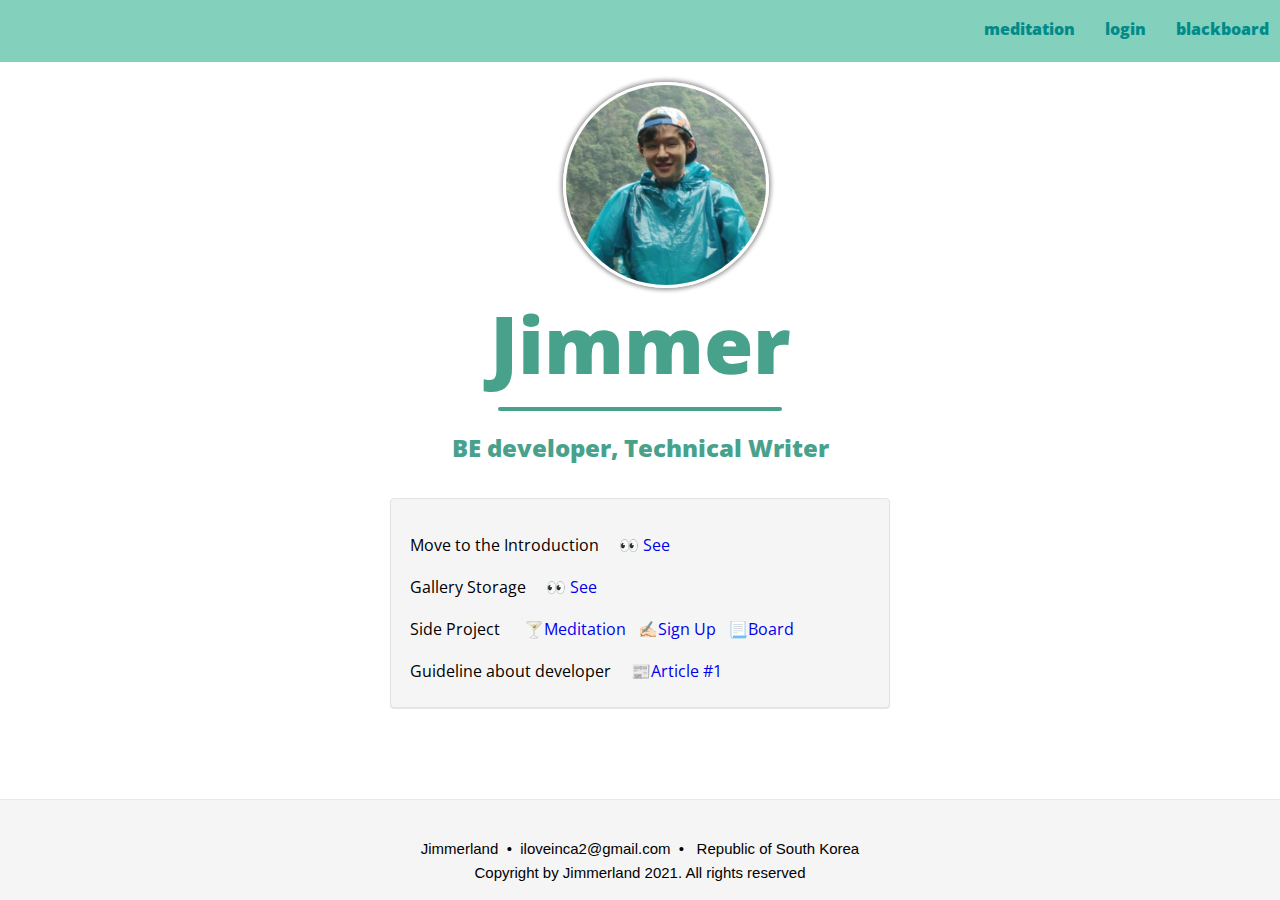
<file: index.html>
<!DOCTYPE html>
<html lang="en">
  <head>
  <meta charset="utf-8" />
  <meta http-equiv="X-UA-Compatible" content="IE=edge">
  <meta name="viewport" content="width=device-width, initial-scale=1.0, maximum-scale=1.0">
  <title>Jim</title>
  <meta name="author" content="jimmer"/>
  <link rel="stylesheet" type="text/css" href="./css/main.css"
  media="only screen and (min-width : 400px)">
  <link rel="stylesheet" href="https://fonts.googleapis.com/css?family=Open+Sans:300italic,400italic,600italic,700italic,800italic,400,300,600,700,800" />
<style>
      
</style>
</head>
  <body onselectstart="return false">
    <nav class="nav" onselectstart="return false">
      <ul class="event">
            <li><a href="./html/meditation.html">meditation</a></li> 
            <li><a href="./html/login.html">login</a></li>
            <li><a href="./html/blackboard.html">blackboard</a></li>        
      </ul>
    </nav>
    <div class="img" onselectstart="return false" ondragstart="return false">  
      <img class="img-file" src="./img/jimmer.jpg" alt="jimmer" onselectstart="return false" ondragstart="return false"/>
    </div>
     
    <div class="namebox" onselectstart="return false">
      <h1 class="main-name">Jimmer</h1>
      <hr class="small">
      <h2 class="comments">BE developer, Technical Writer</h2>
    </div>

  <div role="main" class="intro_container">
    <div class="row">
        <div class="intro">
            <p>Move to the Introduction &nbsp;&nbsp;&nbsp;&nbsp;<a href="./html/helloJim.html">👀&nbsp;See</a></p>
            <p>Gallery Storage&nbsp;&nbsp;&nbsp;&nbsp;<a href="./html/gallery.html"> 👀&nbsp;See&nbsp;</a></p>
            <p>Side Project &nbsp;&nbsp;&nbsp;&nbsp;
              <a href="./html/meditation.html">🍸Meditation&nbsp;</a>&nbsp;
              <a href="./html/login.html">✍🏻Sign Up</a>&nbsp;&nbsp;
              <a href="./html/blackboard.html">📃Board</a>&nbsp;
            </p>
            <!-- <a href="./html/e-commerce.html">Beta</a> -->
            <p>Guideline about developer &nbsp;&nbsp;&nbsp;&nbsp;<a href="./html/roadmap.html">📰Article&nbsp;#1</a></p>
            <!-- <p>What is the First-class-object? &nbsp;&nbsp;&nbsp;&nbsp;<a href="">#Article&nbsp;2</a></p> -->
        </div>
    </div>
  </div>
  <footer>
  <div class="container">
    <div class="link-icon">
      <ul class="">
        <li><a href="" ></a></li>
        <li><a href=""> </a></li>
        <li></li>
        <li><a href="" ><span class=""></span></a></li>
        <li></li>
      </ul>
    <p class="copyright">
        <span>Jimmerland</span>&nbsp;&nbsp;&bull;&nbsp; iloveinca2@gmail.com &nbsp;&bull;&nbsp;&nbsp;
        <span>Republic of South Korea</span>     
    </p>  
    <p class="reference">
        <span>Copyright by Jimmerland 2021. All rights reserved</a>
    </p>
      </div>
    </div>
  </div>
</footer>
  </body>
</html>
</file>
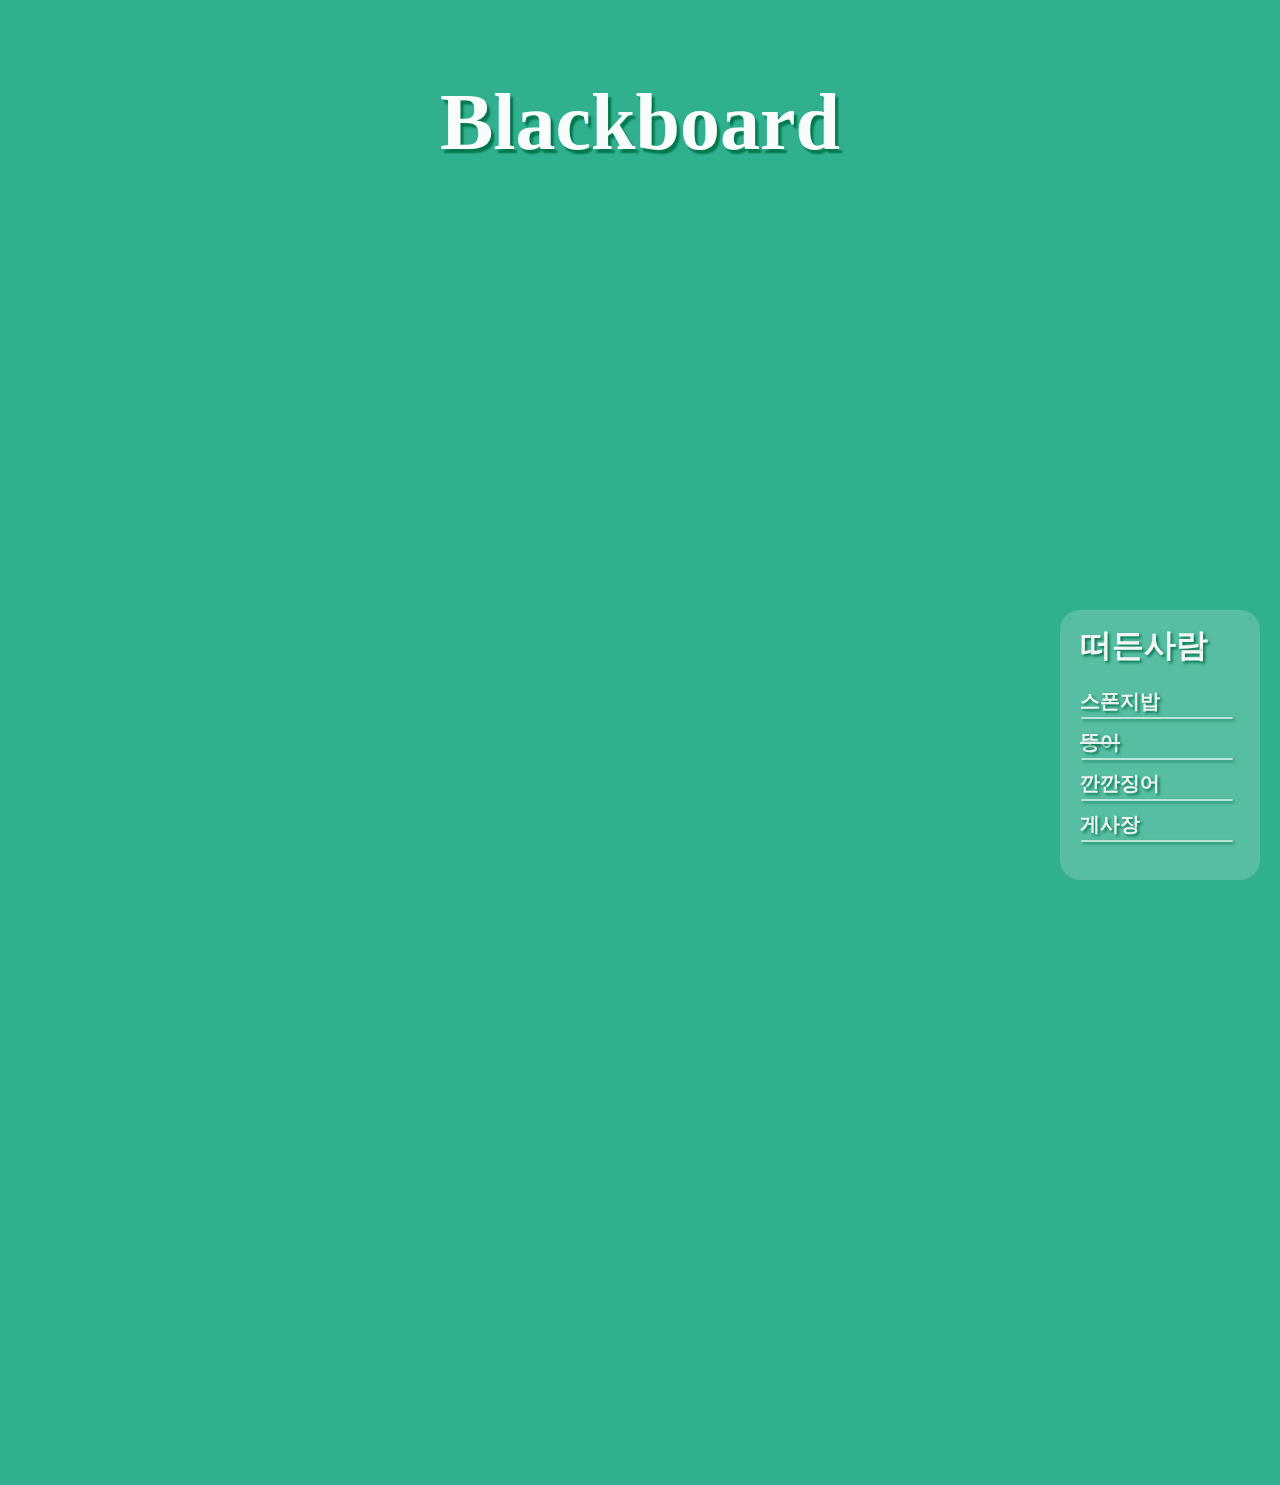
<file: html/blackboard.html>
<!DOCTYPE html>
<html lang="en">
<head>
<meta charset="UTF-8">
<meta http-equiv="X-UA-Compatible" content="IE=edge">
<meta name="viewport" content="width=device-width, initial-scale=1.0">
<title>Blackboard</title>
<link rel="stylesheet" type="text/css" href="../css/blackboard.css"
  media="only screen and (min-width : 400px)">
  <style>
      
  </style>
</head>

<body>
    <h1>Blackboard</h1>
    <div></div>
    <div id="memo"></div>
    
    <!-- 떠든사람 -->
    <div class="fixed"></div>
    <div class="fixed2">
        <p class="foot-title">
            떠든사람
        </p>
        <p class="foot-contents">스폰지밥</p>
        <hr class="foot-line">
        <p class="foot-contents"><del>뚱이</del></p>
        <hr class="foot-line">
        <p class="foot-contents">깐깐징어</p>
        <hr class="foot-line">
        <p class="foot-contents">게사장</p>
        <hr class="foot-line">
    </div>
    <!-- 분필 칠판 effect -->   
</body>
</html>
</file>
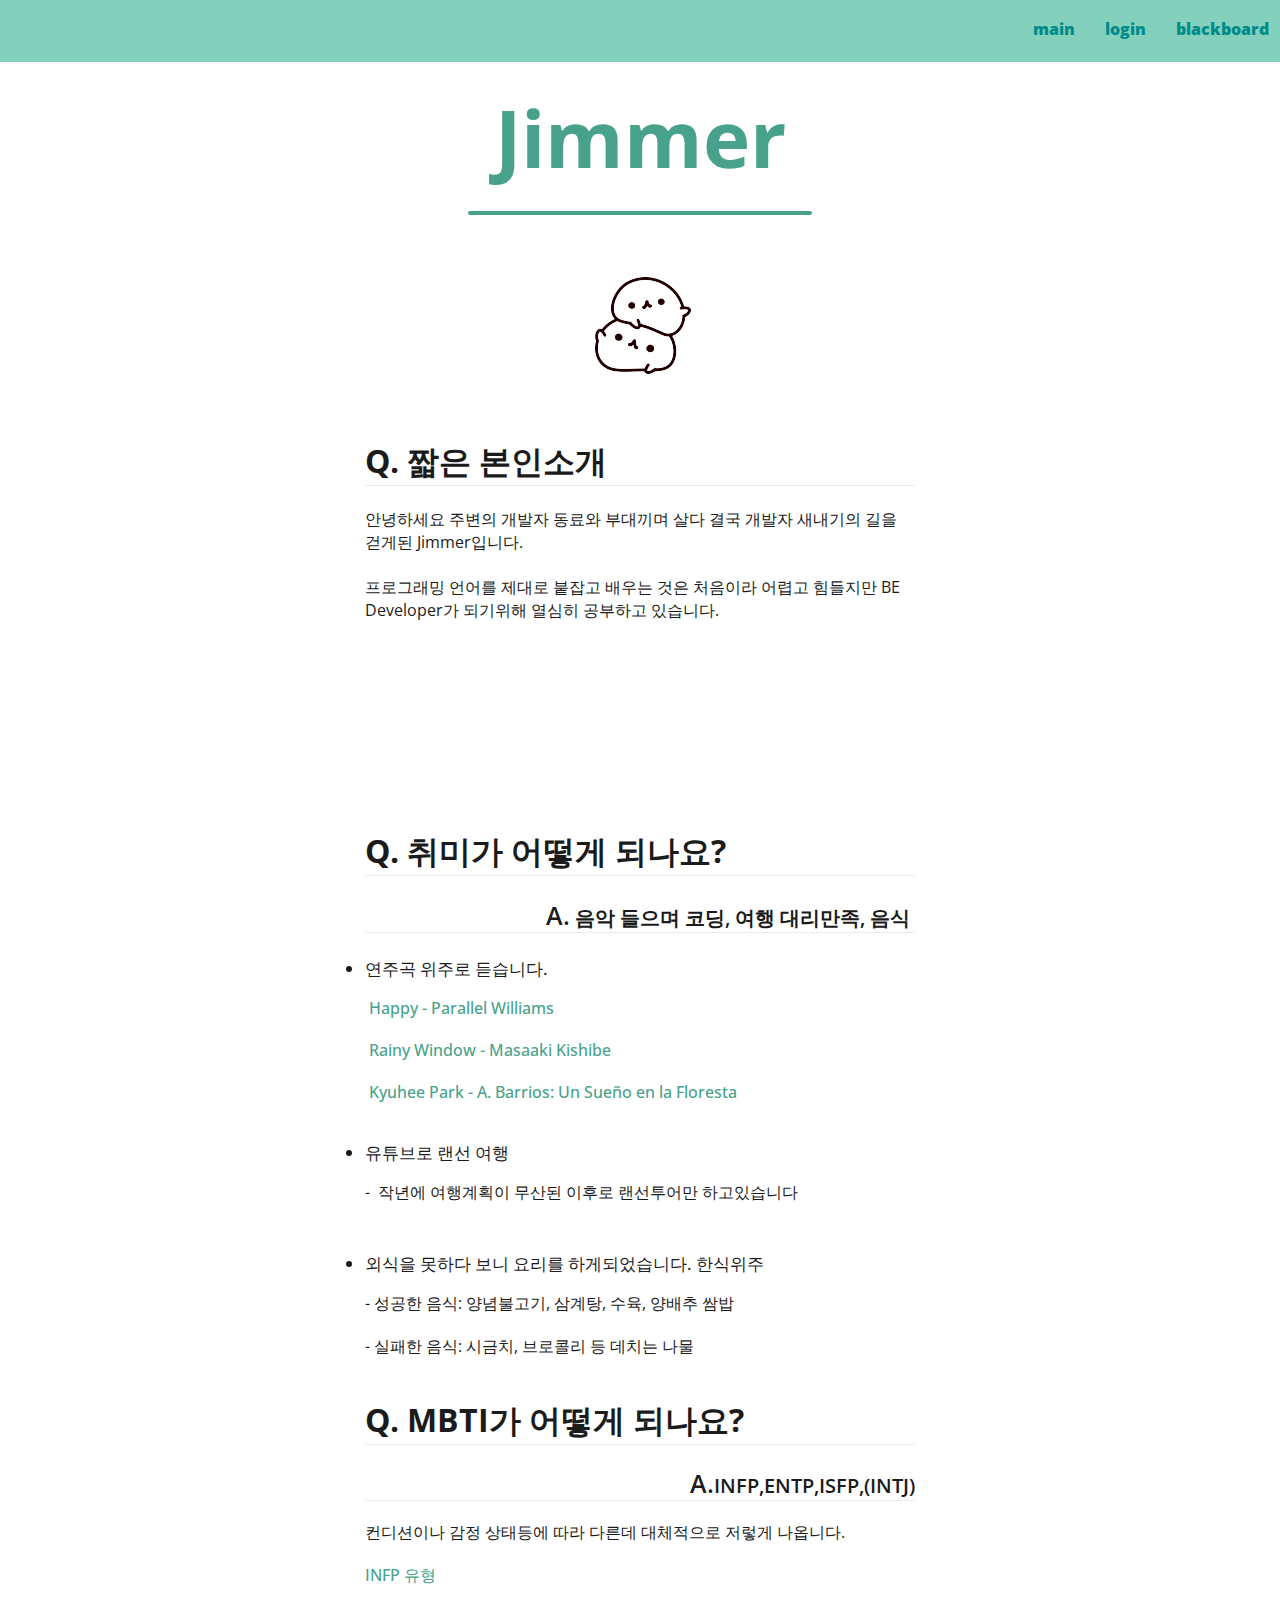
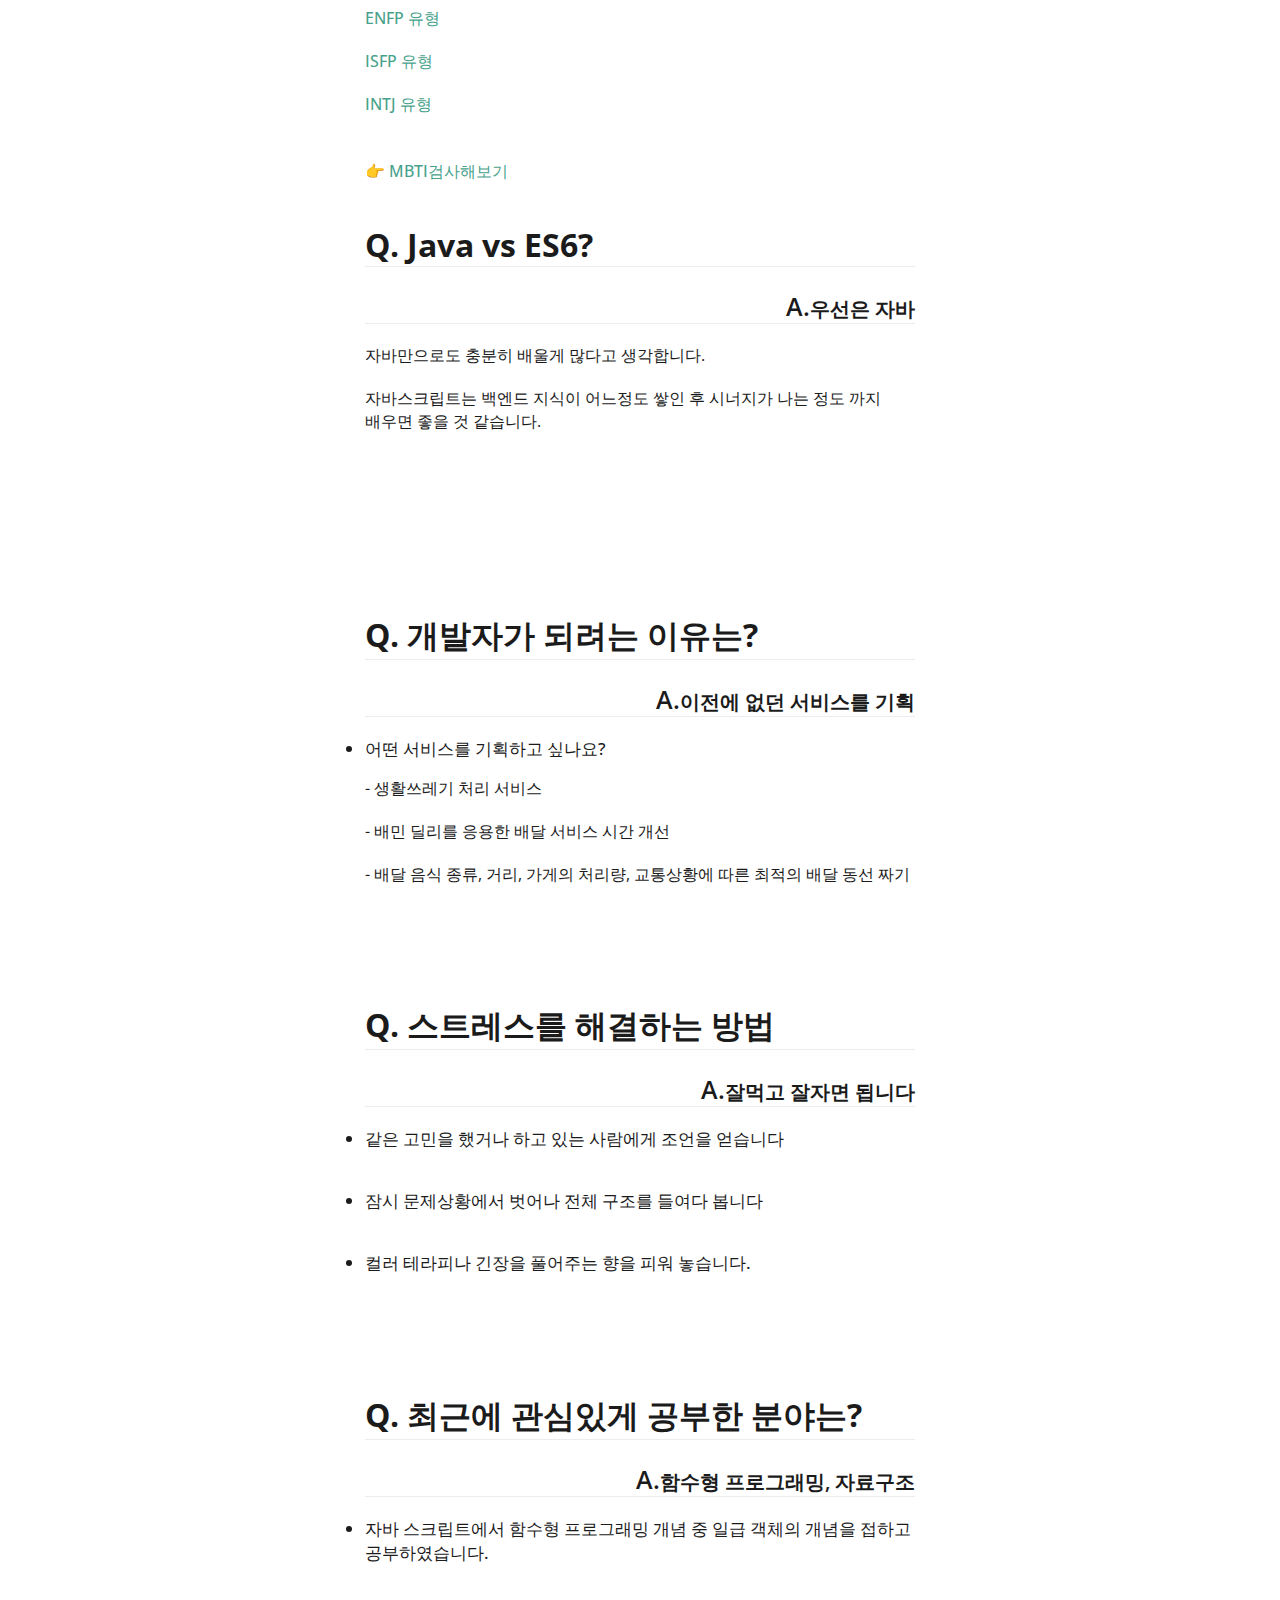
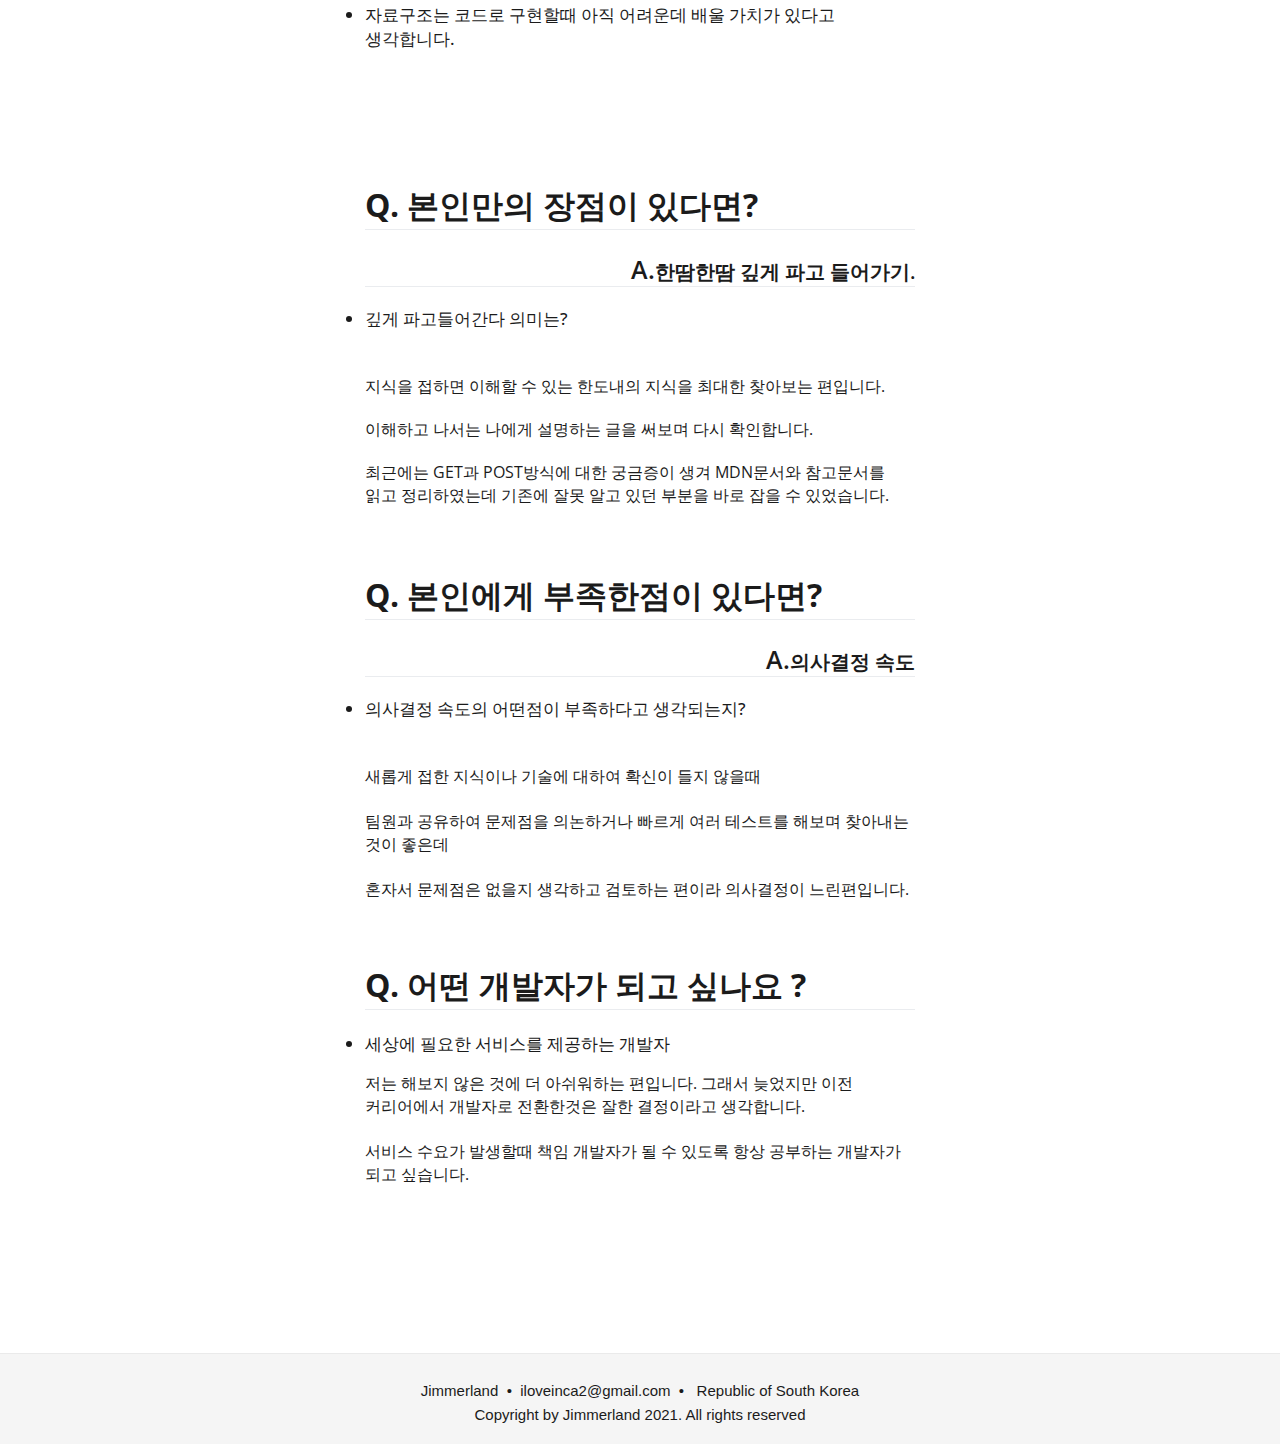
<file: html/helloJim.html>
<!DOCTYPE html>
<html lang="en">
  <head>
  <meta charset="utf-8" />
  <meta http-equiv="X-UA-Compatible" content="IE=edge">
  <meta name="viewport" content="width=device-width, initial-scale=1.0, maximum-scale=1.0">
  <title>HelloJim</title>
  <meta name="author" content="jimmer"/>
  <link rel="stylesheet" type="text/css" href="../css/hello.css"
  media="only screen and (min-width : 400px)">
  <link rel="stylesheet" href="https://fonts.googleapis.com/css?family=Open+Sans:300italic,400italic,600italic,700italic,800italic,400,300,600,700,800" />
</head>
  <body onselectstart="return false">
    <nav class="nav" onselectstart="return false">
      <ul class="event">
            <li><a href="../index.html">main</a></li> 
            <li><a href="./login.html">login</a></li>
            <li><a href="./blackboard.html">blackboard</a></li>        
      </ul>
    </nav>
     
    <div class="namebox" onselectstart="return false">
      <h1 class="main-name">Jimmer</h1>
      <hr class="small">
    </div>
    <img src="../img/mbtChracter.png" alt="" class="bye">
    <!-- <img src="https://merrybetween.com/web/upload/weskin22/kr/main/cBanner05.png" alt="" class="bye"> -->
    <!-- <img src="https://merrybetween.com/web/upload/weskin22/kr/main/cBanner05_over.png" alt="" class="bye"> -->

  <!-- <div role="main" class="intro_container">
    <div class="row">
        <div class="introduction">
          <p>안녕하세요 Jimmer입니다. &nbsp;&nbsp;&nbsp;&nbsp;</p>
          <p>나라는 사람을 어떻게 표현하면 좋을지 고민하다 </p>
          <p>10 문 10 답을 구성해 보았습니다.&nbsp;&nbsp;&nbsp;&nbsp;</p>
          <p></p>
          <p></p> 
        </div>
    </div>
  </div> -->

  <div class="main_container">
    <div class="paragraph">
      <!-- <div class="qna">
        <h1 class="question"></h1>
        <p class="list-detail"> 
        </p>      
      </div> -->
      
      <div class="qna">
         <h1 class="question">Q. 짧은 본인소개</h1>
         
         <!-- <h3 class="answer"><span class="answer">A.</span></h3> -->
         <p class="list-detail">안녕하세요 주변의 개발자 동료와 부대끼며 살다
             결국 개발자 새내기의 길을 걷게된 Jimmer입니다. <br><br> 
      
             프로그래밍 언어를 제대로 붙잡고 배우는 것은 처음이라 어렵고 힘들지만
             BE Developer가 되기위해 열심히 공부하고 있습니다. <br><br>
         </p>

      </div>  

      <div class="qna">
        <h1 class="question">Q. 취미가 어떻게 되나요?</h1>
        <h3 class="answer"><span class="answer">A.</span> 음악 들으며 코딩, 여행 대리만족, 음식&nbsp;</h3>
        <p class="keyword2"> 
          <li class="list"> 연주곡 위주로 듣습니다.</li>
          <p class="list-detail"><a href="https://www.youtube.com/watch?v=ZbZSe6N_BXs" >&nbsp;Happy&nbsp;-&nbsp;Parallel Williams</a></p>
          <p class="list-detail"><a href="https://www.youtube.com/watch?v=8dqsUsZvWhQ&list=OLAK5uy_l3kNI_DXx79empupbTnuOzxT0fN8hVIbE">&nbsp;Rainy Window&nbsp;-&nbsp;Masaaki Kishibe</a> </p>
          <p class="list-detail"><a href="https://www.youtube.com/watch?v=fU-RJD9qRlU">&nbsp;Kyuhee Park&nbsp;-&nbsp;A. Barrios: Un Sueño en la Floresta</a></p>
          <br>
          <li class="list"> 유튜브로 랜선 여행 </li>
          <p class="list-detail"> -  &nbsp;작년에 여행계획이 무산된 이후로 랜선투어만 하고있습니다</p>
          <span>&nbsp;&nbsp;</span>
          <li class="list"> 외식을 못하다 보니 요리를 하게되었습니다. 한식위주 </li>
          <p class="list-detail"> - 성공한 음식: 양념불고기, 삼계탕, 수육, 양배추 쌈밥 </p>
          <p class="list-detail"> - 실패한 음식: 시금치, 브로콜리 등 데치는 나물</p>
        </p>
      </div>

      <div class="qna">
        <h1 class="question">Q. MBTI가 어떻게 되나요?</h1>
        <h3 class="answer"><span class="answer">A.</span>INFP,ENTP,ISFP,(INTJ)</h3>
          <p class="list-detail">컨디션이나 감정 상태등에 따라 다른데 대체적으로 저렇게 나옵니다.</p>
          <p class="list-detail"><a href="https://www.16personalities.com/ko/%EC%84%B1%EA%B2%A9%EC%9C%A0%ED%98%95-infp"> INFP 유형</a></p>
          <p class="list-detail"><a href="https://www.16personalities.com/ko/%EC%84%B1%EA%B2%A9%EC%9C%A0%ED%98%95-enfp"> ENFP 유형</a></p>
          <p class="list-detail"><a href="https://www.16personalities.com/ko/%EC%84%B1%EA%B2%A9%EC%9C%A0%ED%98%95-istp"> ISFP 유형</a></p>
          <p class="list-detail"><a href="https://www.16personalities.com/ko/%EC%84%B1%EA%B2%A9%EC%9C%A0%ED%98%95-intj"> INTJ 유형</a></p>
          <br>
          <p class="list-detail"><a href="https://www.16personalities.com/ko/%EB%AC%B4%EB%A3%8C-%EC%84%B1%EA%B2%A9-%EC%9C%A0%ED%98%95-%EA%B2%80%EC%82%AC">👉&nbsp;MBTI검사해보기</a></p>
      </div>

      <div class="qna">
        <h1 class="question">Q. Java vs ES6?</h1>
        <h3 class="answer"><span class="answer">A.</span>우선은 자바</h3>
        <p class="list-detail">자바만으로도 충분히 배울게 많다고 생각합니다.</p > 
        <p class="list-detail">자바스크립트는 백엔드 지식이 어느정도 쌓인 후 시너지가 나는 정도 까지 배우면 좋을 것 같습니다.</p> 
      </div>

      <div class="qna">
        <h1 class="question">Q. 개발자가 되려는 이유는?</h1>
        <h3 class="answer"><span class="answer">A.</span>이전에 없던 서비스를 기획</h3>
        <li class="list"> 어떤 서비스를 기획하고 싶나요? </li>
        <p class="list-detail"> - 생활쓰레기 처리 서비스</p>
        <p class="list-detail">  - 배민 딜리를 응용한 배달 서비스 시간 개선</p>
        <p class="list-detail">  - 배달 음식 종류, 거리, 가게의 처리량, 교통상황에 따른 최적의 배달 동선 짜기</p>
      </div>

      <div  class="qna">
        <h1 class="question">Q. 스트레스를 해결하는 방법</h1>
        <h3 class="answer"><span class="answer">A.</span>잘먹고 잘자면 됩니다</h3>
        <li class="list"> 같은 고민을 했거나 하고 있는 사람에게 조언을 얻습니다</li>
        <br>
        <li class="list"> 잠시 문제상황에서 벗어나 전체 구조를 들여다 봅니다</li>
        <br>
        <li class="list"> 컬러 테라피나 긴장을 풀어주는 향을 피워 놓습니다.</li>
        <br>
      </div>

      <div  class="qna">
        <h1 class="question">Q. 최근에 관심있게 공부한 분야는?</h1>
        <h3 class="answer"><span class="answer">A.</span>함수형 프로그래밍, 자료구조</h3>
        <li class="list"> 자바 스크립트에서 함수형 프로그래밍 개념 중 일급 객체의 개념을 접하고 공부하였습니다.</li>
        <br>
        <li class="list"> 자료구조는 코드로 구현할때 아직 어려운데 배울 가치가 있다고 생각합니다. </li>
      </div>

      <div class="qna">
        <h1 class="question">Q. 본인만의 장점이 있다면?</h1>
        <h3 class="answer"><span class="answer">A.</span>한땀한땀 깊게 파고 들어가기.</h3>
        <li class="list"> 깊게 파고들어간다 의미는?</li><br>
         <p class="list-detail">지식을 접하면 이해할 수 있는 한도내의 지식을 최대한 찾아보는 편입니다.</p>    
         <p class="list-detail">이해하고 나서는 나에게 설명하는 글을 써보며 다시 확인합니다.</p> 
         <p class="list-detail">최근에는 GET과 POST방식에 대한 궁금증이 생겨 MDN문서와 참고문서를 읽고 정리하였는데 
              기존에 잘못 알고 있던 부분을 바로 잡을 수 있었습니다.
        </p>
      </div>

      <div class="qna">
        <h1 class="question">Q. 본인에게 부족한점이 있다면?</h1>
        <h3 class="answer"><span class="answer">A.</span>의사결정 속도</h3>
        <li class="list"> 의사결정 속도의 어떤점이 부족하다고 생각되는지?</li><br>
        <p class="list-detail">새롭게 접한 지식이나 기술에 대하여 확신이 들지 않을때 <br><br>
             팀원과 공유하여 문제점을 의논하거나 빠르게 여러 테스트를 해보며 찾아내는 것이 좋은데
             <br><br> 
             혼자서 문제점은 없을지 생각하고 검토하는 편이라 의사결정이 느린편입니다.
        </p>    
      </div>

      <div class="qna">
        <h1 class="question">Q. 어떤 개발자가 되고 싶나요 ?</h1>
        <li class="list"> 세상에 필요한 서비스를 제공하는 개발자</li>
        <p class="list-detail"> 저는 해보지 않은 것에 더 아쉬워하는 편입니다.
             그래서 늦었지만 이전 커리어에서 개발자로 전환한것은 잘한 결정이라고 생각합니다.
             <!-- <br><br>취미로 앱이나 웹을 만들때는 나중에 서비스를 해보고 싶다 정도로만 접근하였는데 
             커리어 전환을 결정한 후에는 보다 진심으로 대하고 많이 공부하게 되었습니다. -->
             <br><br> 
             서비스 수요가 발생할때 책임 개발자가 될 수 있도록 항상 공부하는 개발자가 되고 싶습니다.
        </p>      
      </div>
      
     </div>
    </div>
  <footer class="subfoot">
  <div class="container">
    <div class="link-icon">
      <ul class="">
        <li><a href="" ></a></li>
        <li><a href=""> </a></li>
        <li></li>
        <li><a href="" ><span class=""></span></a></li>
        <li></li>
      </ul>
    <p class="copyright">
        <span>Jimmerland</span>&nbsp;&nbsp;&bull;&nbsp; iloveinca2@gmail.com &nbsp;&bull;&nbsp;&nbsp;
        <span>Republic of South Korea</span>     
    </p>  
    <p class="reference">
        <span>Copyright by Jimmerland 2021. All rights reserved</a>
    </p>
      </div>
    </div>
  </div>
</footer>
  </body>
</html>
</file>
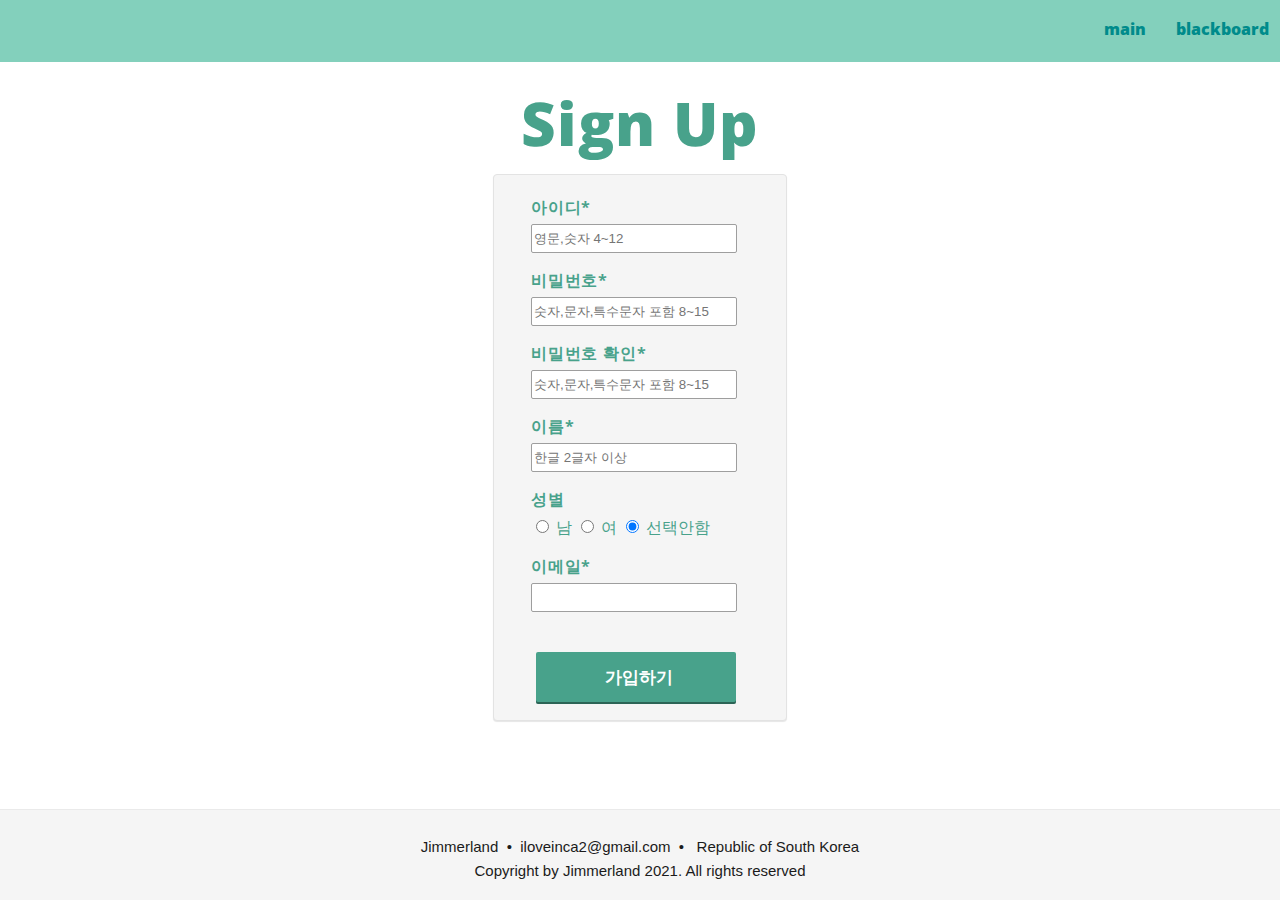
<file: html/login.html>
<!DOCTYPE html>
<html lang="en">
  <head>
  <meta charset="utf-8" />
  <meta http-equiv="X-UA-Compatible" content="IE=edge">
  <meta name="viewport" content="width=device-width, initial-scale=1.0, maximum-scale=1.0">
  <title>Login</title>
  <meta name="author" content="jimmer"/>
  <link rel="stylesheet" type="text/css" href="../css/login.css"
  media="only screen and (min-width : 400px)">
  <link rel="stylesheet" href="https://fonts.googleapis.com/css?family=Open+Sans:300italic,400italic,600italic,700italic,800italic,400,300,600,700,800" />
<style>
</style>
</head>
  <body>
    <nav class="nav">
      <ul class="event">
            <li><a href="../index.html">main</a></li> 
            <li><a href="./blackboard.html">blackboard</a></li>        
      </ul>
    </nav>
    <div class="namebox">
      <h1 class="main-name">Sign Up</h1>
    </div>
  <div class="intro_container">
    <div class="row">
      <div class="signUpform" onselectstart="return false">
          <form action="javascript:alert('제출성공');" name="signUpform"></form>    
           <fieldset id="signUpform">
            <p class="form-detail"><label for="userId">아이디</label><span class="req">*</span></p>
              <input type="text" name="userId" id="userId" class="inputType1" required placeholder="영문,숫자 4~12">
              <p class="confirm" id="idConfirm"></p>
            <p class="form-detail"><label for="pwd">비밀번호</label><span class="req">*</span></p>
              <input type="password" name="pwd" id="pwd" class="inputType1" required placeholder="숫자,문자,특수문자 포함 8~15">
              <p class="confirm" id="pwdConfirm1"></p>
            <p class="form-detail"><label for="pwdChk">비밀번호 확인</label><span class="req">*</span></p>
              <input type="password" name="pwdChk" id="pwdChk" class="inputType1" required placeholder="숫자,문자,특수문자 포함 8~15">
              <p class="confirm" id="pwdConfirm2"></p>
            <p class="form-detail"><label for="userName">이름</label><span class="req">*</span></p>
              <input type="text" name="userName" id="userName" class="inputType1" required  placeholder="한글 2글자 이상">
              <p class="confirm" id="userNameConfirm"></p>
            <p class="form-detail"><label for="gender">성별</label><span class="req"></span></p>
              <input type="radio" name="gender" id="genderMale" value="male" checked>
              <label for="male">남</label>
              <input type="radio" name="gender" id="genderFemale" value="female">
              <label for="female">여</label>
              <input type="radio" name="gender" id="nonGender" value="nonGender" checked>
              <label for="nonGender">선택안함</label>
            <p class="form-detail"><label for="email">이메일</label><span class="req">*</span></p>
              <input type="text" name="email" id="email" class="inputType1" required>
              <p class="confirm" id="emailConfirm"></p>
              <br>
              <p class="form-detail"><button type="button" id="signUpButton" onclick="signUpCheck();">가입하기</button></p>
           </fieldset>
          </form>  
        
      </div>
    </div>
  </div>
  
  <footer>
  <div class="container">
    <div class="link-icon">
      <ul class="">
        <li><a href="" ></a></li>
        <li><a href=""> </a></li>
        <li></li>
        <li><a href="" ><span class=""></span></a></li>
        <li></li>
      </ul>
    <p class="copyright">
        <span>Jimmerland</span>&nbsp;&nbsp;&bull;&nbsp; iloveinca2@gmail.com &nbsp;&bull;&nbsp;&nbsp;
        <span>Republic of South Korea</span>     
    </p>  
    <p class="reference">
        <span>Copyright by <a>Jimmerland</a> 2021. All rights reserved</a>
    </p>
      </div>
    </div>
  </div>
</footer>
<script src="../js/jquery-3.6.0.js"></script>
<script src="../js/signUp.js"></script>
  </body>
</html>
</file>
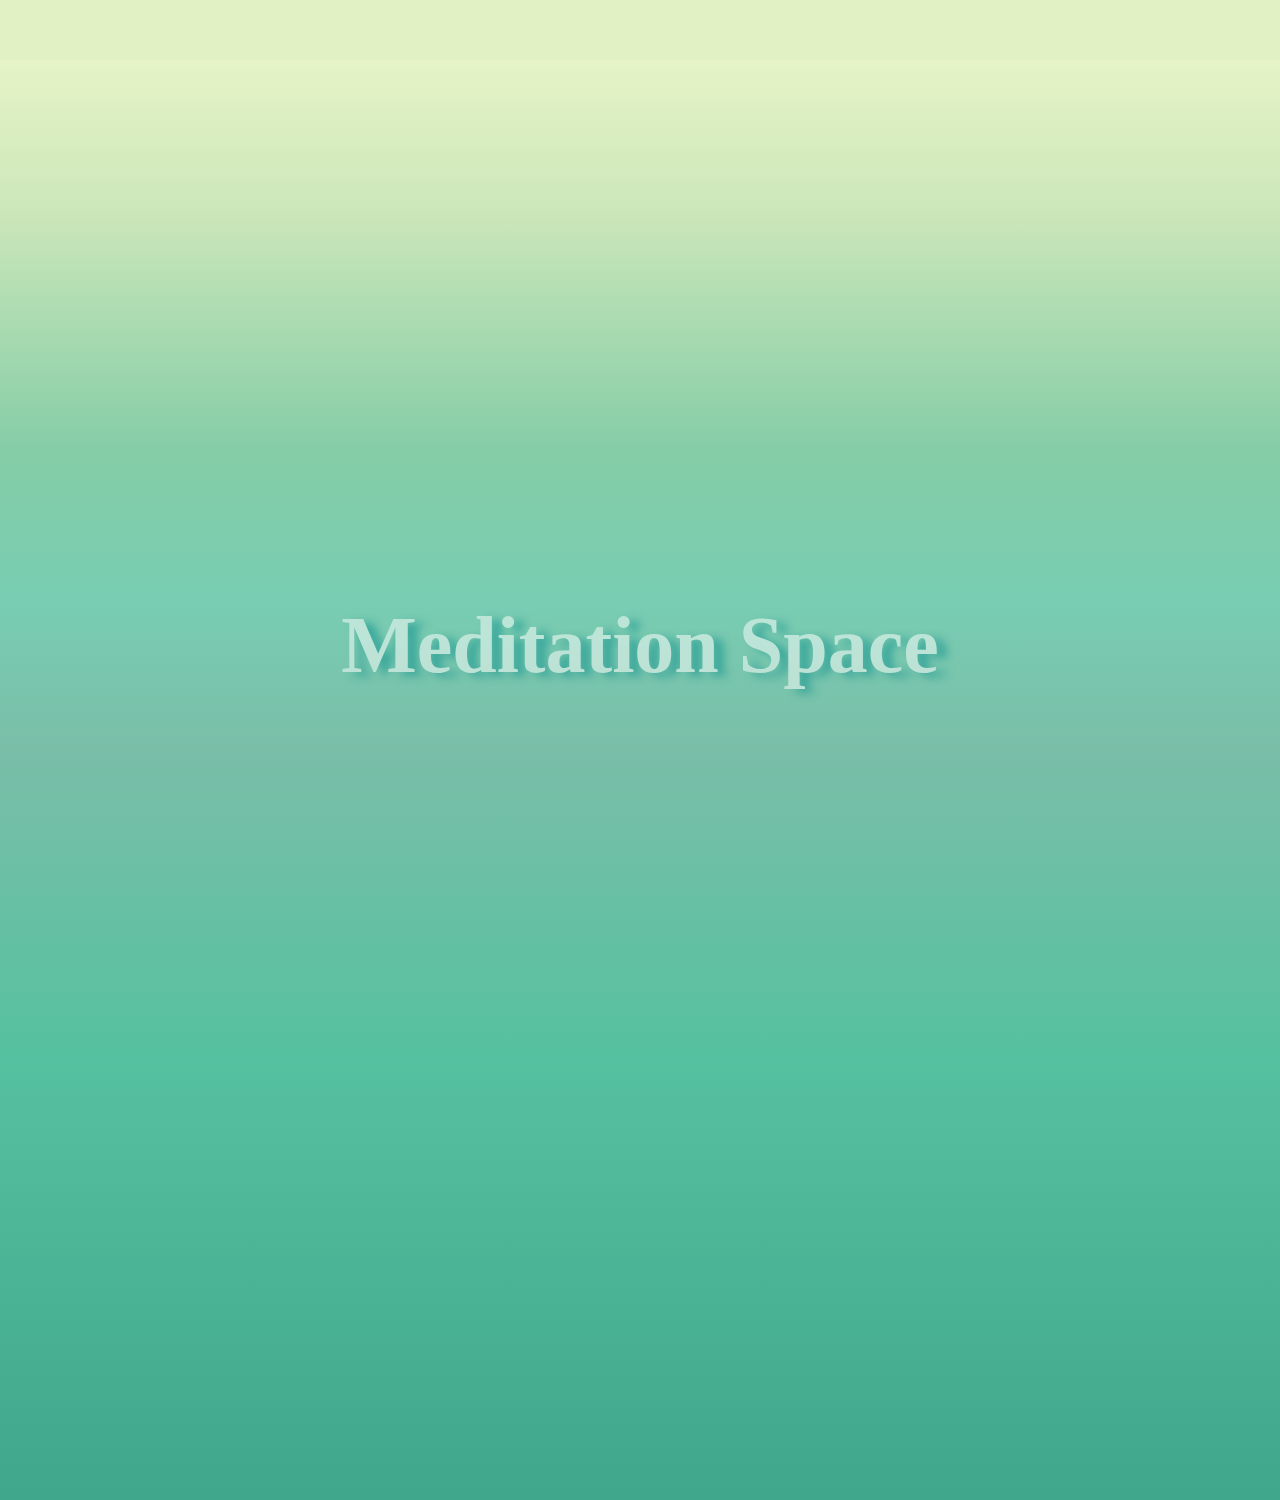
<file: html/meditation.html>
<!DOCTYPE html>
<html lang="en">
<head>
  <meta charset="UTF-8">
  <meta http-equiv="X-UA-Compatible" content="IE=edge">
  <meta name="viewport" content="width=device-width, initial-scale=1.0">
  <title>Meditation</title>
  <link rel="stylesheet" type="text/css" href="../css/meditation.css"
  media="only screen and (min-width : 400px)">
  <script type="text/javascript" src="../js/meditation.js"></script>

</head>
<body>
  <div class="tutorial">
    
  </div>
  <div class="dropArea">
    <div class="drop"></div>
    <div class="wave"></div>
    
  </div>
  <div class="floating">
    <h1 class="title">Meditation Space</h1>
  </div>
  
</body>
</html>
</file>
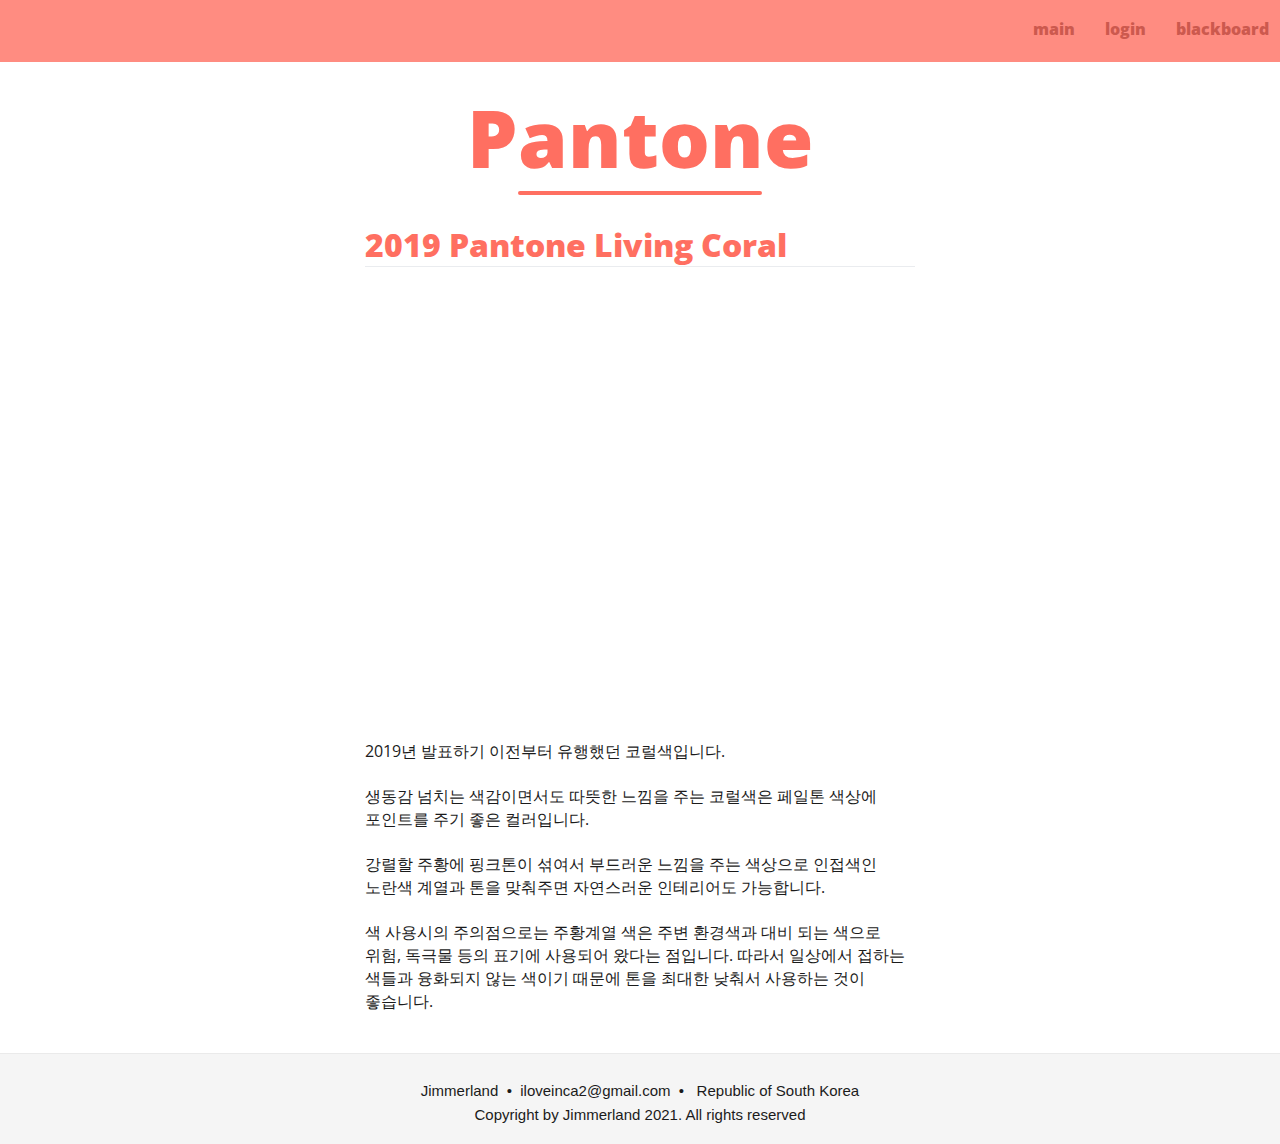
<file: html/pantone.html>
<!DOCTYPE html>
<html lang="en">
  <head>
  <meta charset="utf-8" />
  <meta http-equiv="X-UA-Compatible" content="IE=edge">
  <meta name="viewport" content="width=device-width, initial-scale=1.0, maximum-scale=1.0">
  <title>pantone</title>
  <meta name="author" content="jimmer"/>
  <link rel="stylesheet" type="text/css" href="../css/pantone.css"
  media="only screen and (min-width : 400px)">
  <link rel="stylesheet" href="https://fonts.googleapis.com/css?family=Open+Sans:300italic,400italic,600italic,700italic,800italic,400,300,600,700,800" />
</head>
  <body onselectstart="return false">
    <nav class="nav" onselectstart="return false">
      <ul class="event">
            <li><a href="../index.html">main</a></li> 
            <li><a href="./login.html">login</a></li>
            <li><a href="./html/blackboard.html">blackboard</a></li>        
      </ul>
    </nav>
     
    <div class="namebox" onselectstart="return false">
      <h1 class="main-name">Pantone</h1>
      <hr class="small">
    </div>
    <!-- <img src="../img/mbtChracter.png" alt="" class="bye"> -->
    <!-- <img src="https://merrybetween.com/web/upload/weskin22/kr/main/cBanner05_over.png" alt="" class="bye"> -->


  <div class="main_container">
    <div class="paragraph">
      <!-- <div class="qna">
        <h1 class="question"></h1>
        <p class="list-detail"> 
        </p>      
      </div> -->
      
      <div class="qna">
         <h1 class="question">2019 Pantone Living Coral</h1>
         <iframe width="570" height="430" src="https://www.youtube.com/embed/3HSH8dj2VRE?list=TLGGOI9b4k7IoVcyMTEwMjAyMQ" title="YouTube video player" frameborder="0" allow="accelerometer; autoplay; clipboard-write; encrypted-media; gyroscope; picture-in-picture" allowfullscreen></iframe>
         <p class="list-detail">2019년 발표하기 이전부터 유행했던 코럴색입니다. <br><br> 
            생동감 넘치는 색감이면서도 따뜻한 느낌을 주는 코럴색은 페일톤 색상에 포인트를 주기 좋은 컬러입니다. <br><br>
            강렬할 주황에 핑크톤이 섞여서 부드러운 느낌을 주는 색상으로 인접색인 노란색 계열과 톤을 맞춰주면 자연스러운 인테리어도 가능합니다.
            <br><br>
            색 사용시의 주의점으로는 주황계열 색은 주변 환경색과 대비 되는 색으로 위험, 독극물 등의 표기에 사용되어 왔다는 점입니다.
            따라서 일상에서 접하는 색들과 융화되지 않는 색이기 때문에 톤을 최대한 낮춰서 사용하는 것이 좋습니다.
         </p>
      </div>    
     </div>
    </div>
  <footer class="subfoot">
  <div class="container">
    <div class="link-icon">
      <ul class="">
        <li><a href="" ></a></li>
        <li><a href=""> </a></li>
        <li></li>
        <li><a href="" ><span class=""></span></a></li>
        <li></li>
      </ul>
    <p class="copyright">
        <span>Jimmerland</span>&nbsp;&nbsp;&bull;&nbsp; iloveinca2@gmail.com &nbsp;&bull;&nbsp;&nbsp;
        <span>Republic of South Korea</span>     
    </p>  
    <p class="reference">
        <span>Copyright by Jimmerland 2021. All rights reserved</a>
    </p>
      </div>
    </div>
  </div>
</footer>
  </body>
</html>
</file>
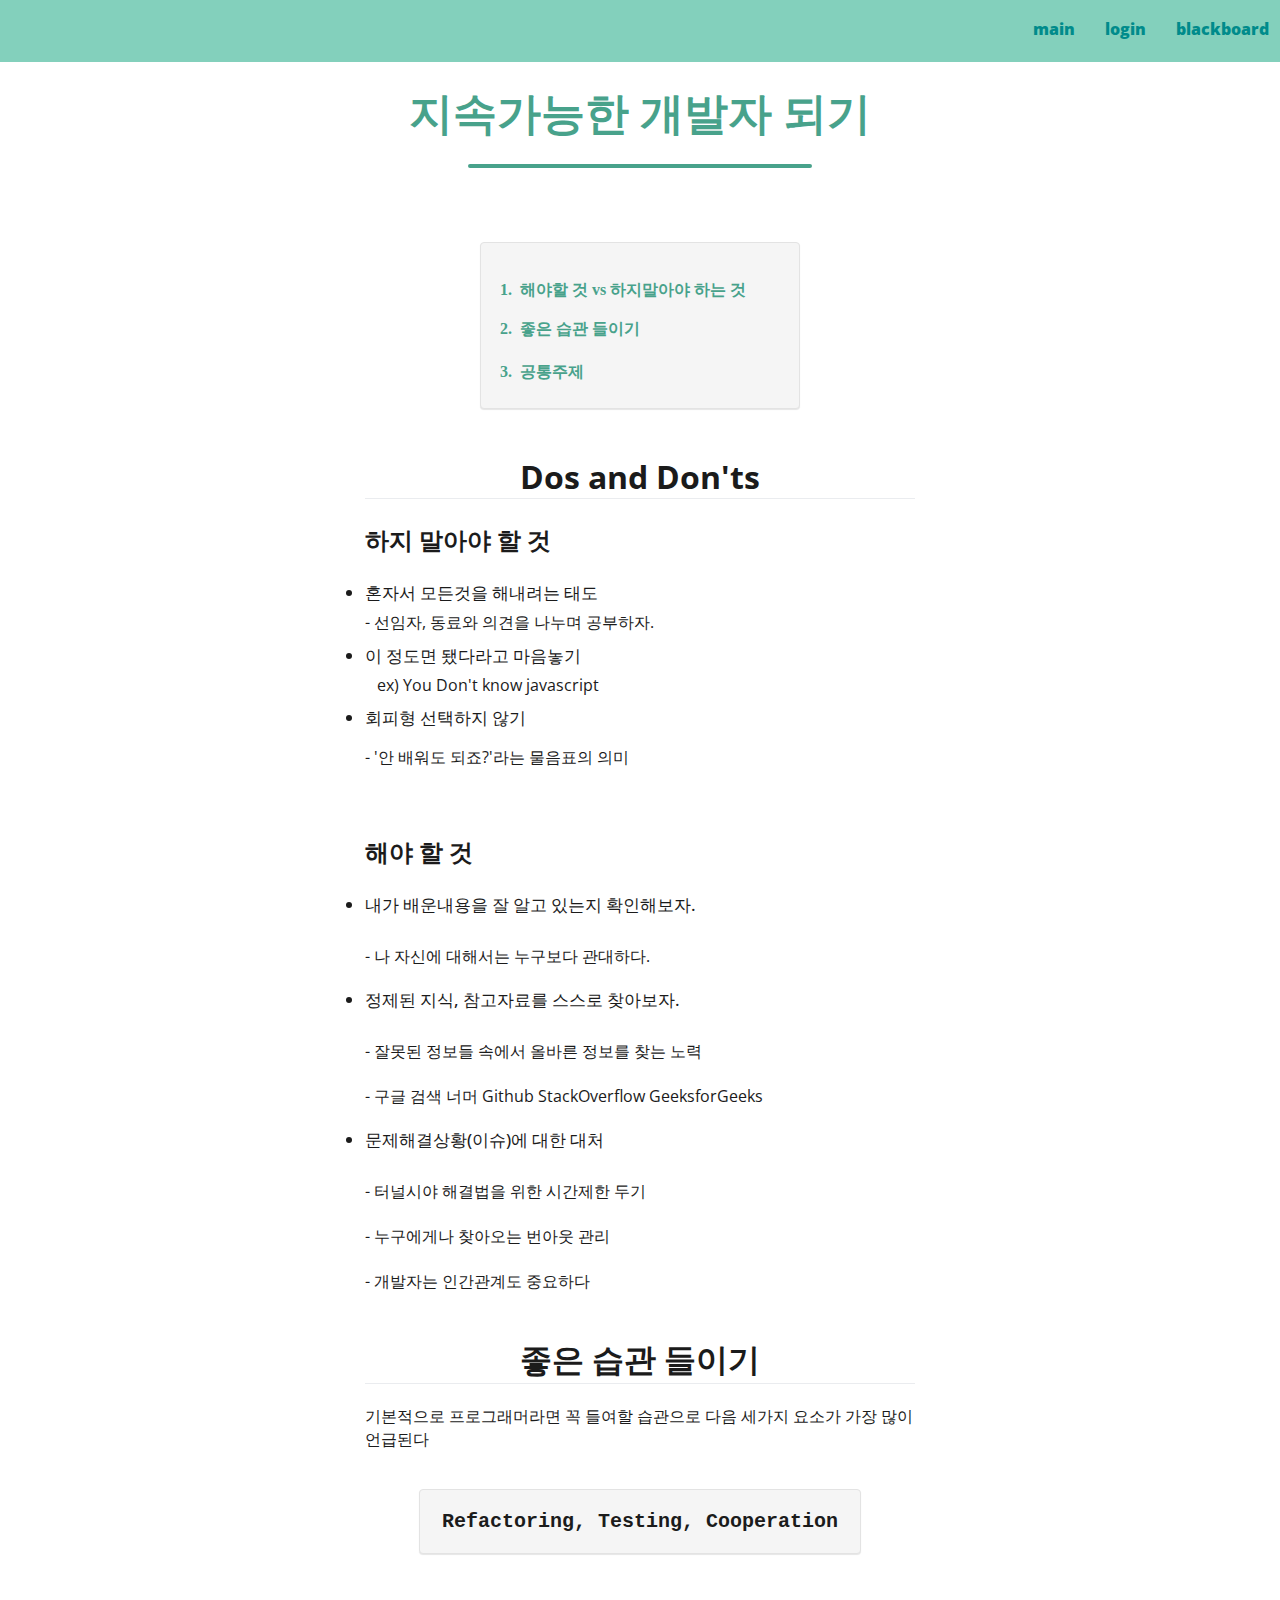
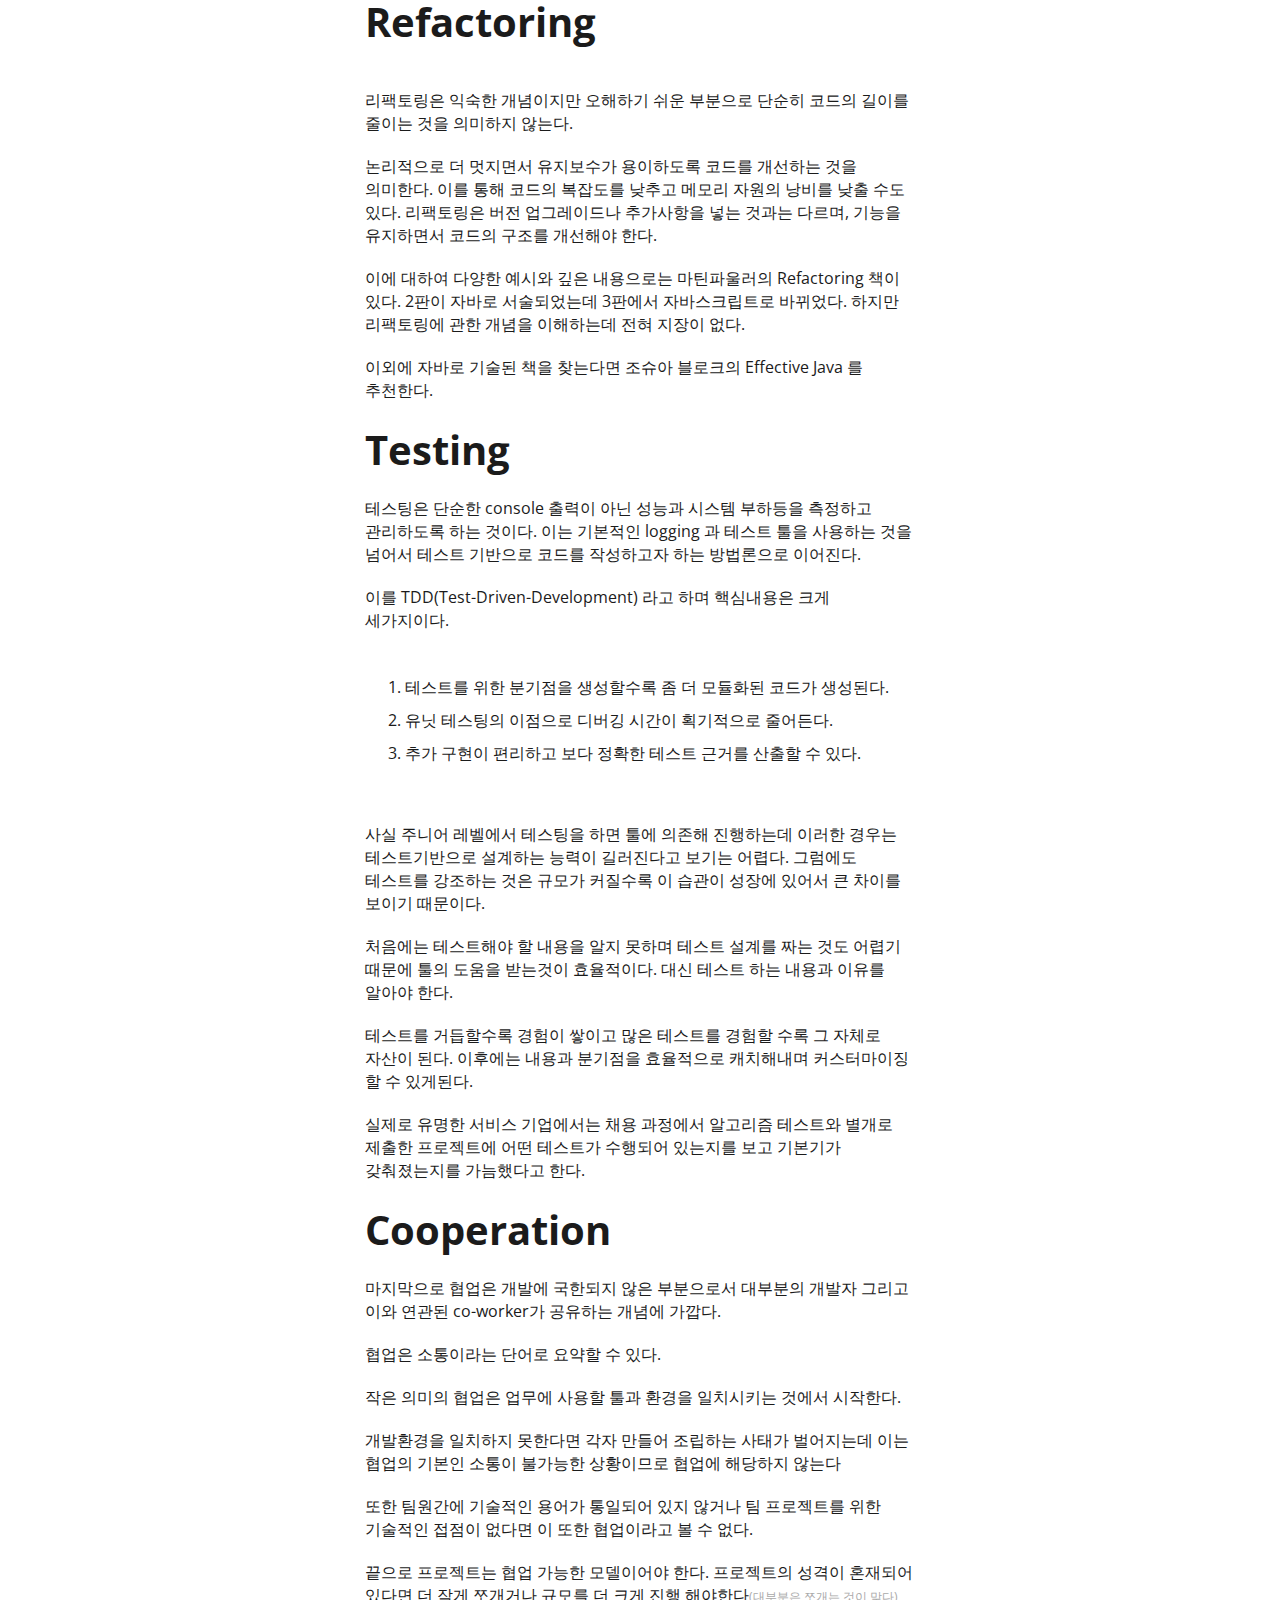
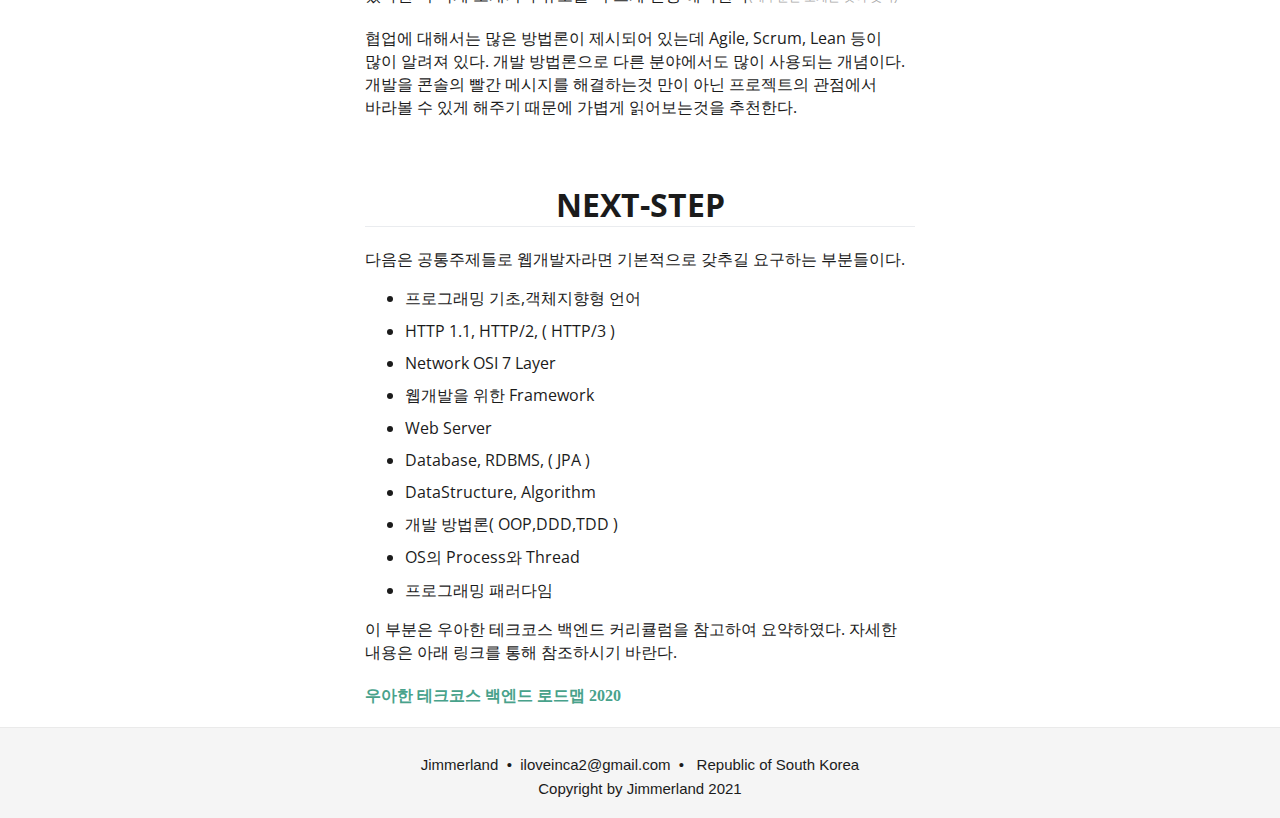
<file: html/roadmap.html>
<!DOCTYPE html>
<html lang="en">
  <head>
  <meta charset="utf-8" />
  <meta http-equiv="X-UA-Compatible" content="IE=edge">
  <meta name="viewport" content="width=device-width, initial-scale=1.0, maximum-scale=1.0">
  <title>Article#1</title>
  <meta name="author" content="jimmer"/>
  <link rel="stylesheet" type="text/css" href="../css/roadmap.css"
  media="only screen and (min-width : 400px)">
  <link rel="stylesheet" href="https://fonts.googleapis.com/css?family=Open+Sans:300italic,400italic,600italic,700italic,800italic,400,300,600,700,800" />
<style>
</style>

</head>
  <body onselectstart="return false">
    <nav class="nav" onselectstart="return false">
      <ul class="event">
            <li><a href="../index.html">main</a></li> 
            <li><a href="./login.html">login</a></li>
            <li><a href="./blackboard.html">blackboard</a></li>        
      </ul>
    </nav>
     
    <div class="namebox">
      <h1 class="main-name" onselectstart="return false">지속가능한 개발자 되기</h1>
      <hr class="small">
      <h2 class="comments"></h2>
    </div>

  <div class="intro_container">
    <div class="row">
      <!-- contents는 목차 content내용물 https://confusingtimes.tistory.com/1821 -->
        <div class="intro" onselectstart="return false" id="contents"> 
            <p><a href="#selfcheck" class="content-links" >1. &nbsp;해야할 것 vs 하지말아야 하는 것 &nbsp;&nbsp;</p>
            <p><a href="#attitude" class="content-links">2. &nbsp;좋은 습관 들이기 &nbsp;</a></p>
            <p><a href="#nextstep" class="content-links">3. &nbsp;공통주제 &nbsp;</a></p>
        </div>
    </div>
  </div>
  <!-- <div class="fixedIndex"></div> -->
  <div class="fixedIndex" id="index">
    <p class="index-title"><a href="#contents" class="list-links" >지속 가능한 개발자 되기</a></p>
    <p class="index-content"><a href="#selfcheck" class="list-links" >└&nbsp;Do and Don'ts</a></p>
    <!-- <hr class="index-line"> -->
    <p class="index-content"><a href="#attitude" class="list-links">└&nbsp;좋은 습관 들이기</a></p>
    <!-- <hr class="index-line"> -->
    <p class="index-content"><a href="#nextstep" class="list-links">└&nbsp;공통주제</a></p>
    <!-- <hr class="index-line"> -->
 </div>
  <div class="main_container" onselectstart="return false">
    <div class="paragraph">
      <div>
        <h1 id="selfcheck">Dos and Don'ts</h1>
        <p class="keyword2"> 하지 말아야 할 것
        <li class="list"> 혼자서 모든것을 해내려는 태도</li>
        - 선임자, 동료와 의견을 나누며 공부하자.
        <li class="list"> 이 정도면 됐다라고 마음놓기 </li>
        <span>&nbsp;&nbsp;&nbsp;ex) You Don't know javascript</span>
        <li class="list"> 회피형 선택하지 않기 </li>
        <p>- '안 배워도 되죠?'라는 물음표의 의미</p>
        </p>
      </div>
      <div onselectstart="return false"> </span>
        <br> 
        <p class="keyword2">
          해야 할 것 
          <li class="list"> 내가 배운내용을 잘 알고 있는지 확인해보자.</li><br>
           <span>- 나 자신에 대해서는 누구보다 관대하다.</span></p>
        <p><li class="list"> 정제된 지식, 참고자료를 스스로 찾아보자.</li><br>
         <span>- 잘못된 정보들 속에서 올바른 정보를 찾는 노력</span><br><br>
         <span>- 구글 검색 너머 
          Github StackOverflow GeeksforGeeks </span><br></p>
         <p><li class="list"> 문제해결상황(이슈)에 대한 대처 </li><br> 
           <span>- 터널시야 해결법을 위한 시간제한 두기</span><br><br>
           <span>- 누구에게나 찾아오는 번아웃 관리</span><br><br>
           <span>- 개발자는 인간관계도 중요하다</span><br><br>
         </p>
      </div>

      <div onselectstart="return false">
        <h1 id="attitude">좋은 습관 들이기</h1>
        <p>기본적으로 프로그래머라면 꼭 들여할 습관으로 다음 세가지 요소가 가장 많이 언급된다<br><br>
        </p>
        <div class="content-keyword">
           <span ><strong>Refactoring, Testing, Cooperation</strong></span>
        </div>
        <p class="keyword">Refactoring</p>
        <p>
        리팩토링은 익숙한 개념이지만 오해하기 쉬운 부분으로 단순히 코드의 길이를 줄이는 것을 의미하지 않는다.</p>
        <p>논리적으로 더 멋지면서 유지보수가 용이하도록 코드를 개선하는 것을 의미한다. 이를 통해 코드의 복잡도를 낮추고 메모리 자원의 낭비를 낮출 수도 있다.
        리팩토링은 버전 업그레이드나 추가사항을 넣는 것과는 다르며, 기능을 유지하면서 코드의 구조를 개선해야 한다.</p>
        <p>이에 대하여 다양한 예시와 깊은 내용으로는 마틴파울러의 Refactoring 책이 있다.
        2판이 자바로 서술되었는데 3판에서 자바스크립트로 바뀌었다. 하지만 리팩토링에 관한 개념을 이해하는데 전혀 지장이 없다.</p>
        <p>이외에 자바로 기술된 책을 찾는다면 조슈아 블로크의 Effective Java 를 추천한다.</p>
        </p>
        <p class="keyword">Testing</p>
          <p>테스팅은 단순한 console 출력이 아닌 성능과 시스템 부하등을 측정하고 관리하도록 하는 것이다.
          이는 기본적인 logging 과 테스트 툴을 사용하는 것을 넘어서 테스트 기반으로 코드를 작성하고자 하는 방법론으로 이어진다.</p>
          <p>이를 TDD(Test-Driven-Development) 라고 하며 핵심내용은 크게 세가지이다.</p><br>
          <p>
          <ol>
           <li>테스트를 위한 분기점을 생성할수록 좀 더 모듈화된 코드가 생성된다.</li>
           <li>유닛 테스팅의 이점으로 디버깅 시간이 획기적으로 줄어든다.</li>
           <li>추가 구현이 편리하고 보다 정확한 테스트 근거를 산출할 수 있다.</li>
          </ol>
          <br>
          </p>
          <p>사실 주니어 레벨에서 테스팅을 하면 툴에 의존해 진행하는데 이러한 경우는 테스트기반으로 설계하는 능력이 길러진다고 보기는 어렵다.
          그럼에도 테스트를 강조하는 것은 규모가 커질수록 이 습관이 성장에 있어서 큰 차이를 보이기 때문이다. </p>
          <p>처음에는 테스트해야 할 내용을 알지 못하며 테스트 설계를 짜는 것도 어렵기 때문에 툴의 도움을 받는것이 효율적이다. 
          대신 테스트 하는 내용과 이유를 알아야 한다.
          <p> 테스트를 거듭할수록 경험이 쌓이고 많은 테스트를 경험할 수록 그 자체로 자산이 된다. 이후에는 내용과 분기점을 효율적으로 캐치해내며 커스터마이징 할 수 있게된다. </p>
          <p> 실제로 유명한 서비스 기업에서는 채용 과정에서 알고리즘 테스트와 별개로 제출한 프로젝트에 어떤 테스트가 수행되어 있는지를 보고 기본기가 갖춰졌는지를 가늠했다고 한다. </p>
        </p>
        <p class="keyword" onselectstart="return false">Cooperation</p>
          <p>마지막으로 협업은 개발에 국한되지 않은 부분으로서 대부분의 개발자 그리고 이와 연관된 co-worker가 공유하는 
          개념에 가깝다. </p>
          <p>협업은 소통이라는 단어로 요약할 수 있다.</p>
          <p>작은 의미의 협업은 업무에 사용할 툴과 환경을 일치시키는 것에서 시작한다.</p>
          <p>개발환경을 일치하지 못한다면 각자 만들어 조립하는 사태가 벌어지는데 이는 협업의 기본인 
            소통이 불가능한 상황이므로 협업에 해당하지 않는다</p>
          <p>또한 팀원간에 기술적인 용어가 통일되어 있지 않거나 팀 프로젝트를 위한 기술적인 접점이 없다면 이 또한 협업이라고 볼 수 없다.</p>
          <p>끝으로 프로젝트는 협업 가능한 모델이어야 한다. 프로젝트의 성격이 혼재되어 있다면 더 작게 쪼개거나
            규모를 더 크게 진행 해야한다<span class="additional-text">(대부분은 쪼개는 것이 맞다)</span></p>
          <p>협업에 대해서는 많은 방법론이 제시되어 있는데 Agile, Scrum, Lean 등이 많이 알려져 있다. 개발 방법론으로 다른 분야에서도 많이 사용되는 개념이다. 
            개발을 콘솔의 빨간 메시지를 해결하는것 만이 아닌 프로젝트의 관점에서 바라볼 수 있게 해주기 때문에 가볍게 읽어보는것을 추천한다.</p>
          <p></p>
        </p>

      </div>
      <br>
      <div onselectstart="return false">
        <h1 id="nextstep">NEXT-STEP</h1>
        <p>다음은 공통주제들로 웹개발자라면 기본적으로 갖추길 요구하는 부분들이다.</p>
        <ul>
         <li>프로그래밍 기초,객체지향형 언어</li>
         <li>HTTP 1.1, HTTP/2, ( HTTP/3 )</li>
         <li>Network OSI 7 Layer </li>
         <li>웹개발을 위한 Framework </li>
         <li>Web Server</li>
         <li>Database, RDBMS, ( JPA )</li>
         <li>DataStructure, Algorithm</li>
         <li>개발 방법론( OOP,DDD,TDD )</li>
         <li>OS의 Process와 Thread </li>
         <li>프로그래밍 패러다임</li>
        </ul>
        <p>이 부분은 우아한 테크코스 백엔드 커리큘럼을 참고하여 요약하였다.
          자세한 내용은 아래 링크를 통해 참조하시기 바란다.</p>
        <p><a href="https://github.com/woowacourse/back-end-roadmap" class="content-links">우아한 테크코스 백엔드 로드맵 2020</a></p>
        <p></p>
        <p></p>
      </div>
    </div>
  </div>

  <footer>
  <div class="container">
    <div class="link-icon">
      <ul class="">
        <li><a href="" ></a></li>
        <li><a href=""> </a></li>
        <li></li>
        <li><a href="" ><span class=""></span></a></li>
        <li></li>
      </ul>
    <p class="copyright">
        <span>Jimmerland</span>&nbsp;&nbsp;&bull;&nbsp; iloveinca2@gmail.com &nbsp;&bull;&nbsp;&nbsp;
        <span>Republic of South Korea</span>     
    </p>  
    <p class="reference">
        <span>Copyright by <a>Jimmerland</a> 2021</a>
    </p>
      </div>
    </div>
  </div>
</footer>
 <script>
  // // 스크롤에 따라 목차 고정시키기
  // $(function() {
  //     $.fn.Scrolling = function(obj, tar) {
  //         var _this = this;
  //         $(window).scroll(function(e) {
  //             var end = obj + tar;
  //             $(window).scrollTop() >= obj ? _this.addClass("fixedList") : _this.removeClass("fixedList");
  //             if($(window).scrollTop() >= end) _this.removeClass("fixedList");
  //         });
  //     };
  //     $("#index").Scrolling($("#index").offset().top, ($(".main_container").height() - $("#index").height()));
  // });
  </script>
  </body>
</html>
</file>
<file: css/main.css>
.nav {
  /* background: #56C19F; */
  display: inline-flexbox;
  margin: 0px;
}
nav ul {
  display: flex;
  list-style: none;
  position: relative;
  justify-content: flex-end;
  background-color: #83D0BC;
  border-color: #30B08F;
  height: 60px;
  margin:0px;
  border: 1px solid transparent;
}
nav ul li {
  margin-left: 20px;
  margin-top:17px;
  margin-right: 10px;
  margin-bottom: 10px;
  font-weight: 800;
}
nav ul li a{
  display:block;
  color:darkcyan;
  letter-spacing: 0px;
  text-decoration: none;
}
a {
  text-decoration: none;
}

/*  
  | img | 
*/
div.img {
  width: 200px;
  height: 200px;
  margin-left: 44%;
  margin-top: 20px;
  border-radius: 50%;
  border: 3px solid white;
  box-shadow: 0px 0px 4px 2px rgba(0, 0, 0, 0.4);
  text-align: center;
}
.img-file {
  width: 200px;
  height: 200px;
  border-radius: 50%;
  display: block; margin: 0px auto;
  text-align: center;
}

/************
 태그 스타일
*************/
body {
  margin: 0px;
  font-family: 'Open Sans', 'Helvetica Neue', Helvetica, Arial, sans-serif;
}
hr {
  color:#48A28B;
}
hr.small{
  max-width: 280px;
  margin: 10px auto;
  border-width: 4px;
  border: 2px solid #48A28B;
  background-color: #48A28B;
  border-color: #48A28B;
  opacity: 1;
  border-radius: 4px;
  /* box-shadow: 2px 5px 6px 0.4px #48A28B; */
  text-align: center;
}
h1, h2, h3, h4, h5, h6 {
  font-family: 'Open Sans', 'Helvetica Neue', Helvetica, Arial, sans-serif;
  font-weight: 800;
  text-align: center;
}
h1.main-name {
  font-size:80px;
  margin-top: 0px;
  margin-bottom:10px;
  text-align: center;
  /* text-shadow: 3px 4px 1px #98D8C7; */
}
.intro-header  {
  text-align: center;
}
p + p {
 margin: 20px 0 6px 0;
}

footer ul{
  font-family: Arial;
  display: flex;
  list-style: none;
  text-align: center;
}
/*============컨테이너 제어=============*/
.namebox {
    position: relative;
    height:200px;
    margin: 0px;
    color: #48A28B;
  }
.intro_container {
  width: 500px;
  padding-right: 15px;
  padding-left: 15px;
  margin-right: auto;
  margin-left: auto;
  margin-top: 10px;
  }
  
/* color 제어*/
div.intro {
  min-height: 20px;
  padding: 19px;
  margin-bottom: 20px;
  background-color: #f5f5f5;
  border: 1px solid #e3e3e3;
  border-radius: 4px;
  box-shadow:  0 1px 1px rgb(0, 0, 0 , 0.1);
}

footer {
 background: linear-gradient(90deg, rgba(238, 232, 213, 0.5), rgba(147, 161, 161, 0.5));
 padding-top: 0px;
 padding-bottom: 50px;
 position:absolute;
 bottom:0;
 background: #F5F5F5;
 border-top: 1px #EAEAEA solid;
 margin-top: 0px;
 height: 50px;
 font-size: 14px;
 display: block;
 width: 100%; 
 list-style: none;
 text-align: center;
 font-size: 20px;
 font-family: inherit;
}
footer div {
  width: 100%;
}
.copyright, .reference{
  margin: 0;
  font-family: Verdana, Geneva, Tahoma, sans-serif;
  font-size: 15px;
  margin-bottom: 7px;
}
</file>
<file: css/blackboard.css>
body {
    /* background-color: #00A86B; */
    background-color: #30B08F;
    height: 1400px;
  }
h1 {
      color: white;
      text-align: center;
      font-size: 5em;
      margin-top: 6vw;
      opacity: 0.97;
      text-shadow: 3px 4px 2px  #00764b;
  }
div.fixed {
  background-color: whitesmoke;
  opacity: 0.2;
  position: fixed;
  bottom: 20px;
  color: #333333;
  height: 250px;
  padding: 10px;
  right: 20px;
  width: 180px;
  border-radius: 20px;
}
div.fixed2 {
  /* font-size: ; */
  position: fixed;
  bottom: 20px;
  color: #333333;
  height: 250px;
  padding: 10px;
  right: 20px;
  width: 180px;
  text-shadow: 2px 2px 3px  #00764b;
  border-radius: 20px;
} 
.foot-title {
    color: whitesmoke;
    font-family: 'Gill Sans', 'Gill Sans MT', Calibri, 'Trebuchet MS', sans-serif;
    margin-top: 4px;
    margin-left: 10px;
    margin-bottom: 20px;
    font-weight: 700;
    font-size: 32px;
    word-spacing: 20px
}
.foot-contents {
  color: whitesmoke;
  margin-top: 10px;
  margin-left: 10px;
  margin-bottom: 2px;
  font-weight: 700;
  font-size:20px;
  opacity: 0.95;
}

hr.foot-line{
  max-width: 150px;
  margin-left: 11px;
  margin-top: 0px;
  margin-bottom: 0px;
  border-width: 4px;
  border: 1px solid white;
  background-color: white;
  border-color: white;
  opacity: 0.6;
  border-radius: 4px;
  box-shadow: 2px 2px 3px  #00764b;
}
</file>
<file: css/hello.css>
.nav {
    /* background: #56C19F; */
    display: inline-flexbox;
    margin: 0px;
  }
  nav ul {
    display: flex;
    list-style: none;
    position: relative;
    justify-content: flex-end;
    background-color: #83D0BC;
    border-color: #30B08F;
    height: 60px;
    margin:0px;
    border: 1px solid transparent;
  }
  nav ul li{
    margin-left: 20px;
    margin-top: 17px;
    margin-right: 10px;
    margin-bottom: 10px;
    font-weight: 800;
  }
  nav ul li a{
    display:block;
    color:darkcyan;
    letter-spacing: 0px;
    text-decoration: none;
    font-weight: 800;
  }

 
  /************
   태그 스타일
  *************/
  body {
    margin: 0px;
    font-family: 'Open Sans', 'Helvetica Neue', Helvetica, Arial, sans-serif,"Nanum Barun Gothic", "Nanum Gothic";
    /* font-family: "Apple SD Gothic Neo", "Nanum Barun Gothic", "Nanum Gothic", Verdana, Arial, "Malgun Gothic", Dotum, sans-serif; */
    overflow-y: scroll;
    word-break: keep-all;
    color: #1b1b1b;
    /* 텍스트위주 문단은 scroll-behavior는 잔상이 남아 추천하지 않음. */
    /* scroll-behavior: smooth; */
  }
  hr {
    color:#48A28B;
  }
  hr.small{
    max-width: 340px;
    margin-top: 20px;
    margin-left: auto;
    border-width: 4px;
    border: 2px solid #48A28B;
    background-color: #48A28B;
    border-color: #48A28B;
    opacity: 1;
    border-radius: 4px;
    text-align: center;
  }
  h1, h2, h3, h4, h5, h6 {
    font-family: 'Open Sans', 'Helvetica Neue', Helvetica, Arial, sans-serif;
    font-weight: 700;
    text-align: left;
  }
  span.answer {
      font-size: 25px;
  }
  h3.answer {
      text-align: right;
      font-size: 20px;
      font-weight: 600;
  }
  h1.main-name {
    font-size:80px;
    margin-top: 10px;
    margin-bottom:10px;
    text-align: center;
  }
  .keyword {
    font-size:40px;
    font-weight: 700;
  }
  .keyword2 {
    font-size: 24px;
    font-weight: 900;
  }
  .list {
    font-size: 17px;
    font-weight: 500;
  }
  a {
    color:#48A28B;
    letter-spacing: 0px;
    font-weight: 500;
    text-decoration: none;
  }
  .intro-header  {
    text-align: center;
  }
  p + p {
   margin: 20px 0 6px 0;
  }
  .paragraph div h1 {
    border-bottom: 1px solid #eaecef;
    border-top-width: 200px;
  }
  .paragraph div .answer {
    border-bottom: 1px solid #eaecef;
    border-top-width: 200px;
    
  }
  footer ul{
    font-family: Arial;
    display: flex;
    list-style: none;
    text-align: center;
  }
  img.bye {
    display: block;
    margin: 0px auto;
    text-align: center;
  }
  /*============컨테이너 제어=============*/
  .namebox {
      position: relative;
      height:150px;
      margin-top: 20px;
      color: #48A28B;
    }
  .intro_container {
    width: 600px;
    padding-right: 15px;
    padding-left: 15px;
    padding-bottom: 15px;
    margin-right: auto;
    margin-left: auto;
    margin-top: 10px;
    margin-bottom: 20px;
    }
  div.introduction {
    min-height: 20px;
    width: 350px;
    margin-left: auto;
    margin-right: auto;
    margin-bottom: 10px;
    padding: 19px;
    background-color: #f5f5f5;
    border: 1px solid #e3e3e3;
    border-radius: 4px;
    box-shadow:  0 1px 1px rgb(0, 0, 0 , 0.1);
    font-weight: 500;
    /* color: #48A28B; */
  }
  .main_container {
    width: 550px;
    padding-right: 15px;
    padding-left: 15px;
    margin-right: auto;
    margin-left: auto;
    margin-top: 10px;
  }
  div.qna {
      min-height: 350px;
      margin-bottom: 40px;
  }
  div.main {
    min-height: 20px;
    padding: 19px;
    margin-bottom: 20px;
    background-color: #f5f5f5;
    border: 1px solid #e3e3e3;
    border-radius: 4px;
    box-shadow:  0 1px 1px rgb(0, 0, 0 , 0.1);
  }
  div.contents-keyword {
    font-size:20px;
    font-family: 'Courier New', Courier, monospace;
    font-stretch: normal;
    text-align: center;
    width: 400px;
    min-height: 20px;
    padding: 20px;
    margin-left: auto;
    margin-right: auto;
    margin-bottom: 20px;
    background-color: #f5f5f5;
    border: 1px solid #e3e3e3;
    border-radius: 4px;
    box-shadow:  0 1px 1px rgb(0, 0, 0 , 0.1);
  }
  .paragraph li {
    margin: 10px 0px 6px 0;
  }
  footer.subfoot {
   background: linear-gradient(90deg, rgba(238, 232, 213, 0.5), rgba(147, 161, 161, 0.5));
   padding-top: 0px;
   padding-bottom: 50px;
   position:relative;
   bottom:0;
   background: #F5F5F5;
   border-top: 1px #EAEAEA solid;
   margin-top: 0px;
   height: 40px;
   font-size: 14px;
   display: block;
   width: 100%; 
   list-style: none;
   text-align: center;
   font-family: inherit;
  }
  footer div {
    width: 100%;
    margin-top: 0px;
  }
  .copyright, .reference{
    margin: 0;
    font-family: Verdana, Geneva, Tahoma, sans-serif;
    font-size: 15px;
    margin-bottom: 7px;
  }
</file>
<file: css/login.css>
.nav {
    /* background: #56C19F; */
    display: inline-flexbox;
    margin: 0px;
  }
  nav ul {
    display: flex;
    list-style: none;
    position: relative;
    justify-content: flex-end;
    background-color: #83D0BC;
    border-color: #30B08F;
    height: 60px;
    margin:0px;
    border: 1px solid transparent;
  }
  nav ul li {
    margin-left: 20px;
    margin-top:17px;
    margin-right: 10px;
    margin-bottom: 10px;
    font-weight: 800;
  }
  nav ul li a{
    display:block;
    color:darkcyan;
    letter-spacing: 0px;
    text-decoration: none;
  }
 
  /************
   태그 스타일
  *************/
  body {
    margin: 0px;
    font-family: 'Open Sans', 'Helvetica Neue', Helvetica, Arial, sans-serif,"Nanum Barun Gothic", "Nanum Gothic";
    /* font-family: "Apple SD Gothic Neo", "Nanum Barun Gothic", "Nanum Gothic", Verdana, Arial, "Malgun Gothic", Dotum, sans-serif; */
    overflow-y: scroll;
    word-break: keep-all;
    color: #1b1b1b;
  }

  h1, h2, h3, h4, h5, h6 {
    font-family: 'Open Sans', 'Helvetica Neue', Helvetica, Arial, sans-serif;
    font-weight: 700;
    text-align: center;
  }
  h1.main-name {
    font-size: 60px;
    margin-top: 10px;
    margin-bottom:2px;
    font-weight: 800;
    letter-spacing: 1px;
    text-align: center;
  }
  a.contets-links {
    color:#48A28B;
    letter-spacing: 0px;
    font-weight: 400;
    text-decoration: none;
  }
  .intro-header  {
    text-align: center;
  }
  .form-detail {
    font-weight: 700;
    letter-spacing: 0.8px; 
    margin-bottom: 5px;
  }
  .confirm {
    margin-top: 2px;
    margin-bottom: 2px;
    margin-right: auto;
    font-size: 14px;
  }
  .inputType1 {
    width: 200px;
    height: 25px;
    border-radius: 2px;
    border: 1px solid rgb(158, 158, 158);
  }
  footer ul{
    font-family: Arial;
    display: flex;
    list-style: none;
    text-align: center;
  }
  #signUpButton {
    background-color: #48A28B;
    color: #fff;
    box-shadow: inset 0 -2px 0 rgb(0 0 0 / 38%);
    padding: 16px 17px;
    font-family: apple sd gothic neo,malgun gothic,nanumbarungothic,nanumgothic,dotum,sans-serif;
    font-size: 17px;
    line-height: 20px;
    display: block;
    padding-left: 5px;
    margin-left: 5px;
    padding-right: 0;
    width: 200px;
    overflow: hidden;
    border: 0;
    border-radius: 2px;
    background-clip: padding-box;
    text-align: center;
    transition: background-color .75s ease;
    font-weight: 700;
    text-decoration: none;
  }
  .copyright, .reference{
    margin: 0;
    font-family: Verdana, Geneva, Tahoma, sans-serif;
    font-size: 15px;
    margin-bottom: 7px;
  }   
  /*============컨테이너 제어=============*/
  .namebox {
      position: relative;
      min-height:80px;
      margin-top: 20px;
      color: #48A28B;
    }
  .intro_container {
    width: 500px;
    padding-right: 15px;
    padding-left: 15px;
    padding-bottom: 15px;
    margin-right: auto;
    margin-left: auto;
    margin-top: 10px;
    margin-bottom: 20px;
    }
  div.signUpform {
    min-height: 20px;
    width: 260px;
    margin-left: auto;
    margin-right: auto;
    margin-bottom: 10px;
    padding: 5px 10px 10px 22px;
    background-color: #f5f5f5;
    border: 1px solid #e3e3e3;
    border-radius: 4px;
    box-shadow:  0 1px 1px rgb(0, 0, 0 , 0.1);
    font-weight: 500;
    color: #48A28B;
  }
  .main_container {
    width: 550px;
    padding-right: 15px;
    padding-left: 15px;
    margin-right: auto;
    margin-left: auto;
    margin-top: 10px;
  }
 
  #signUpform {
    margin-left: 10px;
    margin-right: 10px;
    padding: 0px 0px 1px 5px;
    width: 250px;
    border: 1px;
    border-color: transparent;
  }
  footer {
   background: linear-gradient(90deg, rgba(238, 232, 213, 0.5), rgba(147, 161, 161, 0.5));
   padding-top: 0px;
   padding-bottom: 50px;
   position:absolute;
   bottom:0;
   background: #F5F5F5;
   border-top: 1px #EAEAEA solid;
   margin-top: 0px;
   height: 40px;
   font-size: 14px;
   display: block;
   width: 100%; 
   list-style: none;
   text-align: center;
   font-family: inherit;
  }
  footer div {
    width: 100%;
    margin-top: 0px;
  }
</file>
<file: css/meditation.css>
/* 라임칵테일 */
html,body {
  /* background: linear-gradient(90deg, #56C19F, #EBF6C9); */
  background: linear-gradient(180deg, #EBF6C9 2%,#CCE7BA 14%,#85CDA7 30%,#78CDB2 40%,#7ABEA8 50%,#56C19F 70%,#40A68C 100%); 
  /* background: linear-gradient(180deg,#F5EFC8,#FFD0BF,#F7B8B4,#E89AAD,#4D5075); */
  overflow-y: auto;
  height: 1500px;
  width: auto;
  margin: 0px;
}
/* 스크롤바도 색 변경, hover 표현 가능. */

::-webkit-scrollbar {
  width:12px;
  background-color: #CCE7BA;
}
::-webkit-scrollbar-thumb{
  background: linear-gradient(180deg, #EBF6C9 10%,#CCE7BA 40%, );
}
::-webkit-scrollbar-button:start:decrement{
  background: linear-gradient(180deg, #EBF6C9 10%);
}
::-webkit-scrollbar-button:end:increment{
  background: linear-gradient(180deg,#CCE7BA 50%,#85CDA7 80%);
}
::-webkit-scrollbar-track-piece{
  background: linear-gradient(180deg, #EBF6C9 20%,#CCE7BA 60%,#85CDA7 95%,#56C19F 100%,);
}
::-webkit-scrollbar-thumb:hover{
  width: 14px;
  background:#30B08F;
}

/* flex box menu*/
div.tutorial {
  margin-top: 0px ;
  margin-bottom: 40px;
  height: 60px ;
  width: 100% ;
  opacity: 1;
  background-color: #E2F1C4;
}

.title{
  text-align: center;
  margin:0px;
  font-size: 80px;
  width: 100%;
}

.dropArea {
  margin-top: 0px;
  margin-bottom: 0px;
  height: 500px;
}

.floating {
  font-weight: 900;
  font-size: 2.5em;
  color: #FFF;
  opacity: 0.5;
  height: 200px;
  margin-top: 0px;
  text-shadow: 10px 4px 9px darkcyan ;
  /* text-shadow: 10px 4px 9px #4cad8e; */
}

div {
  margin: 175px auto;
  width: 800px;
  height: 400px;
}

/* drawing with snippet */
.drop {
  position: relative;
	width: 24px;
	height: 24px;
  top: -30px;
  margin: 0 auto;
	background: #ebfff1;
  opacity: 0;
	border-radius: 24px;
  animation-name: drip;
  /* 자연현상쓸때는 exponential 함수를쓰면 자연스럽게 나옵니다. */
  /* easeInExpo from https://matthewlein.com/tools/ceaser*/
  animation-timing-function: cubic-bezier(0.950, 0.050, 0.795, 0.035);
  animation-duration: 2.12s;
  animation-iteration-count: 100;
}

/* psuedo selector */
.drop::before {
  content: "";
  position: absolute;
  width: 0;
	height: 0;
	border-left: 12px solid transparent;
	border-right: 12px solid transparent;
	border-bottom: 32px solid #ebfff1;
  top: -22px;
}

.wave {
  position: relative;
  opacity: 0;
  top: 0;
	width: 2px;
	height: 1px;
  border: #FFF 7px solid;
	border-radius: 500px / 250px; 
  animation-name: wavePropagation;
  animation-delay: 2.12s;
  animation-duration: 2.12s;
  animation-iteration-count: 100;
}

.wave:after {
  content: "";
  position: absolute;
  opacity: 0;
  top: -2px;
  left: -2px;
	width: 0px;
	height: 0px;
  border: #FFF 5px solid;
	border-radius: 120px / 60px;
  animation-name: wavePropagation2;
  animation-delay: 2.12s;
  animation-duration: 2.12s;
  animation-iteration-count: 100;
}

@keyframes wavePropagation {

    from {
      opacity: 0.4;
    }
    60%{
      opacity: 0.5;
    }
    80%{
      opacity: 0.1;
    }
    to {
      width: 500px;
      height: 250px;
      border-width: 2px;
      top: -50px;
      opacity: 0;
    }
}

@keyframes wavePropagation2 {
  0% {
    opacity: 0;
  }
  20% {
    opacity: 0.6;
  }
  50% {
    opacity: 0.3;
  }
  100% {
    width: 200px;
    height: 100px;
    border-width: 1px;
    left:150px;
    top:60px;
    bottom:0px;
  }
}

/* keyframe change on opacity and color*/
@keyframes drip {
     0% {
      opacity: 0.1;
      color:#E0F0C3;
    }
    80%{
      opacity: 0.6;
      color: #ebfff1;
    }
    90%{
      opacity: 0.3;
      color: #ebfff1;
    }
    95%{
      opactiy: 0.08;
      color: #ebfff1;
    }
    to {
      top: 270px;
      opacity: 0;
    }
}
/* 참고: https://codepen.io/abehjat/pen/oXMENv */
</file>
<file: css/pantone.css>
.nav {
    /* background: #56C19F; */
    display: inline-flexbox;
    margin: 0px;
  }
  nav ul {
    display: flex;
    list-style: none;
    position: relative;
    justify-content: flex-end;
    background-color: #FF8C81;
    border-color: #FF8C81;
    height: 60px;
    margin:0px;
    border: 1px solid transparent;
  }
  nav ul li{
    margin-left: 20px;
    margin-top: 17px;
    margin-right: 10px;
    margin-bottom: 10px;
    font-weight: 800;
  }
  nav ul li a{
    display:block;
    color:#CC594E;
    letter-spacing: 0px;
    text-decoration: none;
    font-weight: 800;
  }

 
  /************
   태그 스타일
  *************/
  body {
    margin: 0px;
    font-family: 'Open Sans', 'Helvetica Neue', Helvetica, Arial, sans-serif,"Nanum Barun Gothic", "Nanum Gothic";
    /* font-family: "Apple SD Gothic Neo", "Nanum Barun Gothic", "Nanum Gothic", Verdana, Arial, "Malgun Gothic", Dotum, sans-serif; */
    overflow-y: scroll;
    word-break: keep-all;
    color: #1b1b1b;
    /* 텍스트위주 문단은 scroll-behavior는 잔상이 남아 추천하지 않음. */
    /* scroll-behavior: smooth; */
  }
  hr {
    color:#FF6F61;
  }
  hr.small{
    max-width: 240px;
    margin-top: 0px;
    margin-left: auto;
    border-width: 4px;
    border: 2px solid #FF6F61;
    background-color: #FF6F61;
    border-color: #FF6F61;
    opacity: 1;
    border-radius: 4px;
    text-align: center;
  }
  h1, h2, h3, h4, h5, h6 {
    font-family: 'Open Sans', 'Helvetica Neue', Helvetica, Arial, sans-serif;
    font-weight: 800;
    text-align: left;
    color: #FF6F61;
  }
  span.answer {
      font-size: 25px;
  }
  h3.answer {
      text-align: right;
      font-size: 20px;
      font-weight: 600;
  }
  h1.main-name {
    font-size:80px;
    margin-top: 10px;
    margin-bottom:0px;
    text-align: center;
  }
  .keyword {
    font-size:40px;
    font-weight: 700;
  }
  .keyword2 {
    font-size: 24px;
    font-weight: 900;
  }
  .list {
    font-size: 17px;
    font-weight: 800;
  }
  a {
    color:#48A28B;
    letter-spacing: 0px;
    font-weight: 800;
    text-decoration: none;
  }
  .intro-header  {
    text-align: center;
  }
  p + p {
   margin: 20px 0 6px 0;
  }
  .paragraph div h1 {
    border-bottom: 1px solid #eaecef;
    border-top-width: 200px;
  }
  .paragraph div .answer {
    border-bottom: 1px solid #eaecef;
    border-top-width: 200px;
    
  }
  footer ul{
    font-family: Arial;
    display: flex;
    list-style: none;
    text-align: center;
  }
  img.bye {
    display: block;
    margin: 0px auto;
    text-align: center;
  }
  .copyright, .reference{
    margin: 0;
    font-family: Verdana, Geneva, Tahoma, sans-serif;
    font-size: 15px;
    margin-bottom: 7px;
  }   
  /*============컨테이너 제어=============*/
  .namebox {
      position: relative;
      height:120px;
      margin-top: 20px;
      /* color: #48A28B; */
    }
  .intro_container {
    width: 600px;
    padding-right: 15px;
    padding-left: 15px;
    padding-bottom: 15px;
    margin-right: auto;
    margin-left: auto;
    margin-top: 10px;
    margin-bottom: 20px;
    }
  div.introduction {
    min-height: 20px;
    width: 350px;
    margin-left: auto;
    margin-right: auto;
    margin-bottom: 10px;
    padding: 19px;
    background-color: #f5f5f5;
    border: 1px solid #e3e3e3;
    border-radius: 4px;
    box-shadow:  0 1px 1px rgb(0, 0, 0 , 0.1);
    font-weight: 500;
    /* color: #48A28B; */
  }
  .main_container {
    width: 550px;
    padding-right: 15px;
    padding-left: 15px;
    margin-right: auto;
    margin-left: auto;
    margin-top: 10px;
  }
  div.qna {
      min-height: 350px;
      margin-bottom: 40px;
  }
  div.main {
    min-height: 20px;
    padding: 19px;
    margin-bottom: 20px;
    background-color: #f5f5f5;
    border: 1px solid #e3e3e3;
    border-radius: 4px;
    box-shadow:  0 1px 1px rgb(0, 0, 0 , 0.1);
  }
  div.contents-keyword {
    font-size:20px;
    font-family: 'Courier New', Courier, monospace;
    font-stretch: normal;
    text-align: center;
    width: 400px;
    min-height: 20px;
    padding: 20px;
    margin-left: auto;
    margin-right: auto;
    margin-bottom: 20px;
    background-color: #f5f5f5;
    border: 1px solid #e3e3e3;
    border-radius: 4px;
    box-shadow:  0 1px 1px rgb(0, 0, 0 , 0.1);
  }
  .paragraph li {
    margin: 10px 0px 6px 0;
  }
  footer.subfoot {
   background: linear-gradient(90deg, rgba(238, 232, 213, 0.5), rgba(147, 161, 161, 0.5));
   padding-top: 0px;
   padding-bottom: 50px;
   position:relative;
   bottom:0;
   background: #F5F5F5;
   border-top: 1px #EAEAEA solid;
   margin-top: 0px;
   height: 40px;
   font-size: 14px;
   display: block;
   width: 100%; 
   list-style: none;
   text-align: center;
   font-family: inherit;
  }
  footer div {
    width: 100%;
    margin-top: 0px;
  }
</file>
<file: css/roadmap.css>
.nav {
    /* background: #56C19F; */
    display: inline-flexbox;
    margin: 0px;
  }
  nav ul {
    display: flex;
    list-style: none;
    position: relative;
    justify-content: flex-end;
    background-color: #83D0BC;
    border-color: #30B08F;
    height: 60px;
    margin:0px;
    border: 1px solid transparent;
  }
  nav ul li {
    margin-left: 20px;
    margin-top:17px;
    margin-right: 10px;
    margin-bottom: 10px;
    font-weight: 800;
  }
  nav ul li a{
    display:block;
    color:darkcyan;
    letter-spacing: 0px;
    text-decoration: none;
  }

  /*  
  | img | 
  */
  div.img {
    width: 200px;
    height: 200px;
    margin-left: 44%;
    margin-top: 20px;
    border-radius: 50%;
    border: 3px solid white;
    box-shadow: 0px 0px 4px 3px rgba(0, 0, 0, 0.4);
    text-align: center;
  }
  .img-file {
    width: 200px;
    height: 200px;
    border-radius: 50%;
    display: block; margin: 0px auto;
    text-align: center;
  }
  /*===============
  폰트적용하기 https://webclub.tistory.com/261
  https://noonnu.cc/font_page/113
  =================*/
  @font-face {
    font-family: 'BMHANNAPro';
    src: url('https://cdn.jsdelivr.net/gh/projectnoonnu/noonfonts_seven@1.0/BMHANNAPro.woff') format('woff');
    font-weight: normal;
    font-style: normal;
  }
  @font-face {
    font-family: 'BMHANNAAir';
    src: url('https://cdn.jsdelivr.net/gh/projectnoonnu/noonfonts_four@1.0/BMHANNAAir.woff') format('woff');
    font-weight: normal;
    font-style: normal;
}
  /************
   태그 스타일
  *************/
  body {
    margin: 0px;
    font-family: 'Open Sans', 'Helvetica Neue', Helvetica, Arial, sans-serif,"Nanum Barun Gothic", "Nanum Gothic";
    /* font-family: "Apple SD Gothic Neo", "Nanum Barun Gothic", "Nanum Gothic", Verdana, Arial, "Malgun Gothic", Dotum, sans-serif; */
    overflow-y: scroll;
    word-break: keep-all;
    color: #1b1b1b;
  }
  hr {
    color:#48A28B;
  }
  hr.small{
    max-width: 340px;
    margin-top: 20px;
    margin-left: auto;
    border-width: 4px;
    border: 2px solid #48A28B;
    background-color: #48A28B;
    border-color: #48A28B;
    opacity: 1;
    border-radius: 4px;
    text-align: center;
  }
  h1, h2, h3, h4, h5, h6 {
    font-family: 'Open Sans', 'Helvetica Neue', Helvetica, Arial, sans-serif;
    font-weight: 700;
    text-align: center;
  }
  h1.main-name {
    font-size:44px;
    margin-top: 10px;
    margin-bottom:10px;
    text-align: center;
  }
  .index-title {
    color: #858585;
    font-family: 'Gill Sans', 'Gill Sans MT', Calibri, 'Trebuchet MS', sans-serif;
    margin-top: 4px;
    margin-left: 10px;
    margin-bottom: 20px;
    font-weight: 400;
    font-size: 15px;
    word-spacing: 0px;
  }
  .index-content {
    color: #DEDEDE;
    margin-top: 10px;
    margin-left: 10px;
    margin-bottom: 1px;
    font-weight: 300;
    font-size:16px;
    /* opacity: 1; */
  }

  hr.index-line{
    max-width: 100px;
    text-align: center;
    margin-right:33%;
    margin-left: 10%;
    margin-top: 6px;
    margin-bottom: 0px;
    border: 0.1px solid #333333;
    border-color: #a9a7a7;
    opacity: 0.1;
    border-radius: 4px;
  }

  .keyword {
    font-size:40px;
    font-weight: 700;
  }
  .keyword2 {
    font-size: 24px;
    font-weight: 900;
  }
  .list {
    font-size: 17px;
    font-weight: 500;
  }
  a.list-links {
    color: #969696;
    text-decoration: none;
  }
  a.content-links {
    color:#48A28B;
    letter-spacing: 0px;
    font-family: Nanum-gothic;
    font-weight: 600;
    text-decoration: none;
  }
  .intro-header  {
    text-align: center;
  }
  p + p {
   margin: 20px 0 6px 0;
  }
  .paragraph div h1 {
    border-bottom: 1px solid #eaecef;
    border-top-width: 200px;
  }

  footer ul{
    font-family: Arial;
    display: flex;
    list-style: none;
    text-align: center;
  }
  .additional-text {
    color: darkgrey;
    font-size: 12px;
  }
  
  /*============컨테이너 제어=============*/
  
  .namebox {
      position: relative;
      height:150px;
      margin-top: 20px;
      color: #48A28B;
    }
  .intro_container {
    width: 500px;
    padding-right: 15px;
    padding-left: 15px;
    padding-bottom: 15px;
    margin-right: auto;
    margin-left: auto;
    margin-top: 10px;
    margin-bottom: 20px;
    }
  div.intro {
    min-height: 20px;
    width: 280px;
    margin-left: auto;
    margin-right: auto;
    margin-bottom: 10px;
    padding: 19px;
    background-color: #f5f5f5;
    border: 1px solid #e3e3e3;
    border-radius: 4px;
    box-shadow:  0 1px 1px rgb(0, 0, 0 , 0.1);
    font-weight: 400;
    color: #48A28B;
  }
  /* index fixed로 넣기  
  https://rgy0409.tistory.com/2935
  https://rgy0409.tistory.com/2948?category=591786 */
  
  /* sticky 를 이용한 스크롤에 따른 영역표시*/
   div.fixedIndex {
    display: none;
    position: sticky;
    top: 100px;
    color: #333333;
    height: 250px;
    padding: 10px;
    left: 12vw;
    margin-left:16vw;
    float: left;
  } 
  .main_container {
    width: 550px;
    padding-right: 15px;
    padding-left: 15px;
    margin-right: auto;
    margin-left: auto;
    margin-top: 10px;
  }

  div.main {
    min-height: 20px;
    padding: 19px;
    margin-bottom: 20px;
    background-color: #f5f5f5;
    border: 1px solid #e3e3e3;
    border-radius: 4px;
    box-shadow:  0 1px 1px rgb(0, 0, 0 , 0.1);
  }
  div.content-keyword {
    font-size:20px;
    font-family: 'Courier New', Courier, monospace;
    font-stretch: normal;
    text-align: center;
    width: 400px;
    min-height: 20px;
    padding: 20px;
    margin-left: auto;
    margin-right: auto;
    margin-bottom: 20px;
    background-color: #f5f5f5;
    border: 1px solid #e3e3e3;
    border-radius: 4px;
    box-shadow:  0 1px 1px rgb(0, 0, 0 , 0.1);
  }
  .paragraph li {
    margin: 10px 0px 6px 0;
  }
  footer {
   background: linear-gradient(90deg, rgba(238, 232, 213, 0.5), rgba(147, 161, 161, 0.5));
   padding-top: 0px;
   padding-bottom: 50px;
   position:relative;
   bottom:0;
   background: #F5F5F5;
   border-top: 1px #EAEAEA solid;
   margin-top: 0px;
   height: 40px;
   font-size: 14px;
   display: block;
   width: 100%; 
   list-style: none;
   text-align: center;
   font-family: inherit;
  }
  footer div {
    width: 100%;
    margin-top: 0px;
  }
  .copyright, .reference{
    margin: 0;
    font-family: Verdana, Geneva, Tahoma, sans-serif;
    font-size: 15px;
    margin-bottom: 7px;
  }

  /*반응형 웹 뷰포트   
  https://m.blog.naver.com/thwlstmxk/221078557326*/

  @media screen and (min-width:1440px) {
    div.fixedIndex {
      display: block;
      left: 12vw;
    }
  }
</file>
